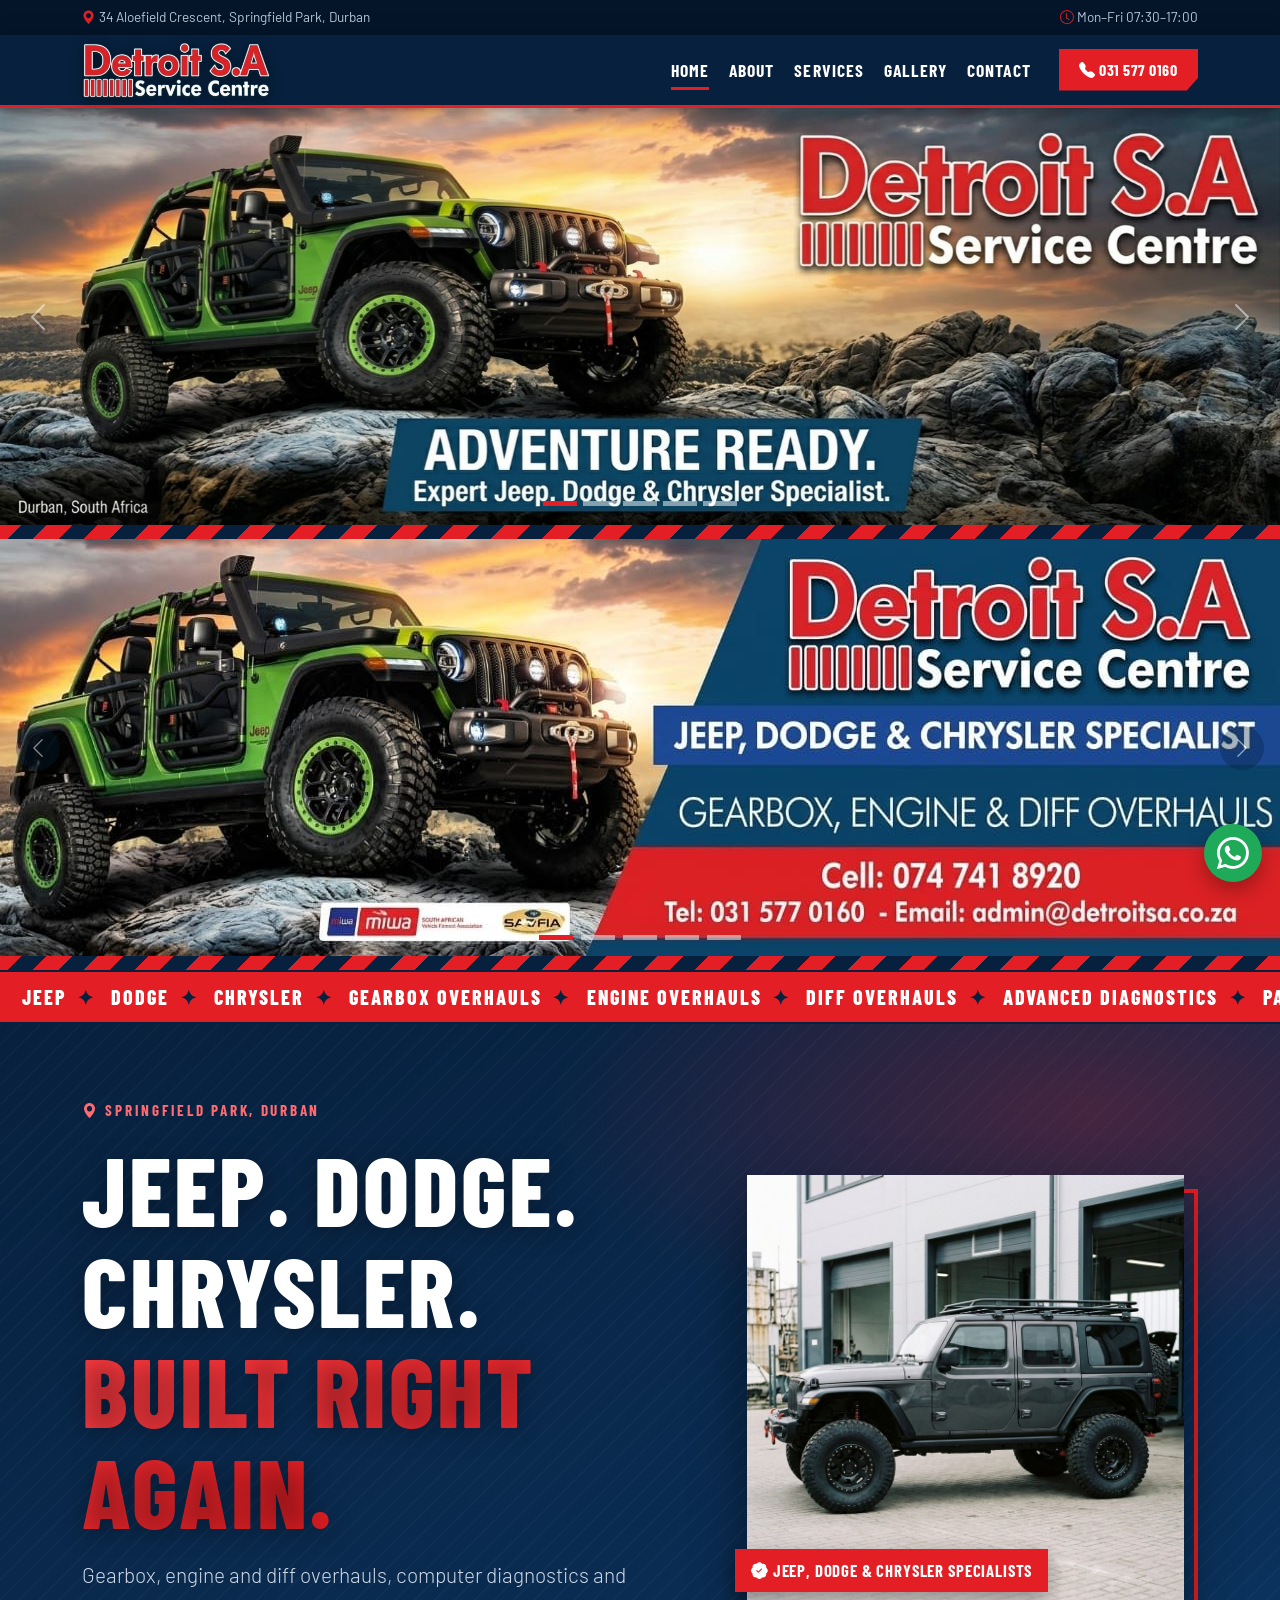
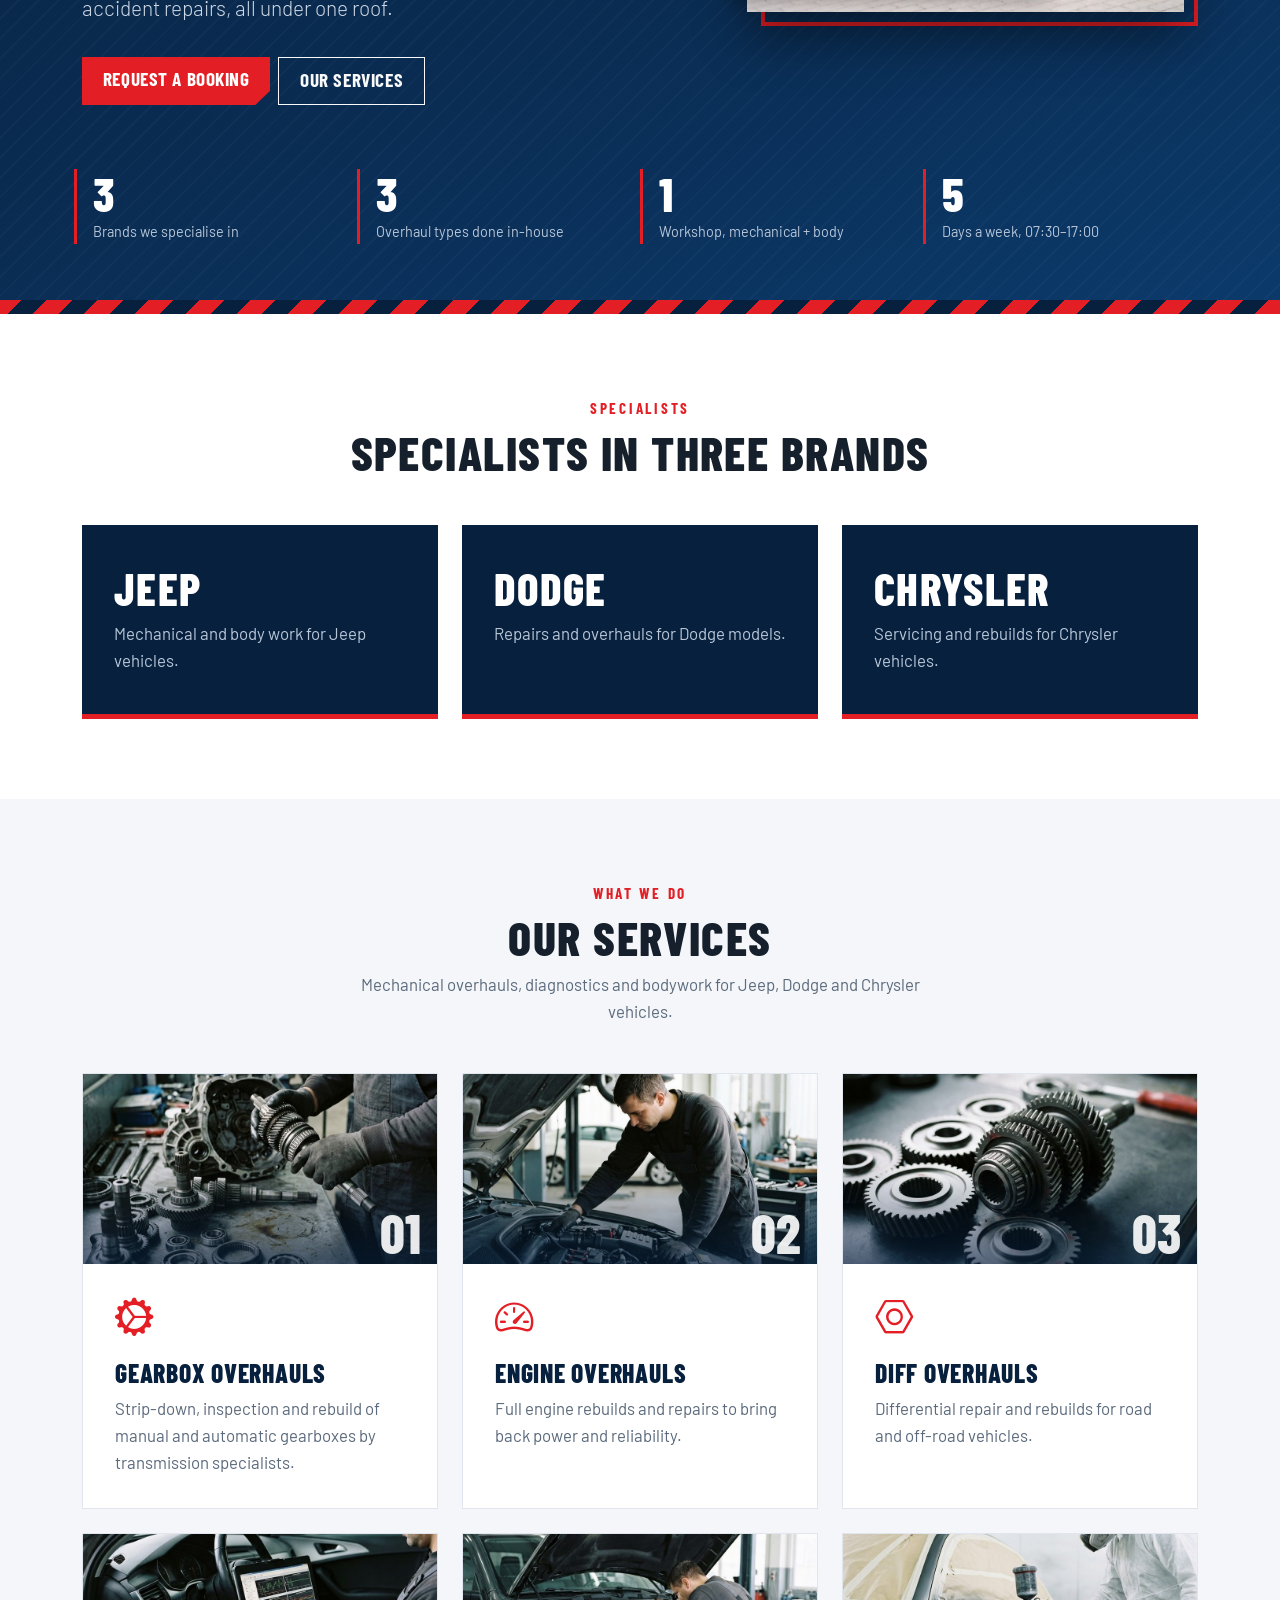
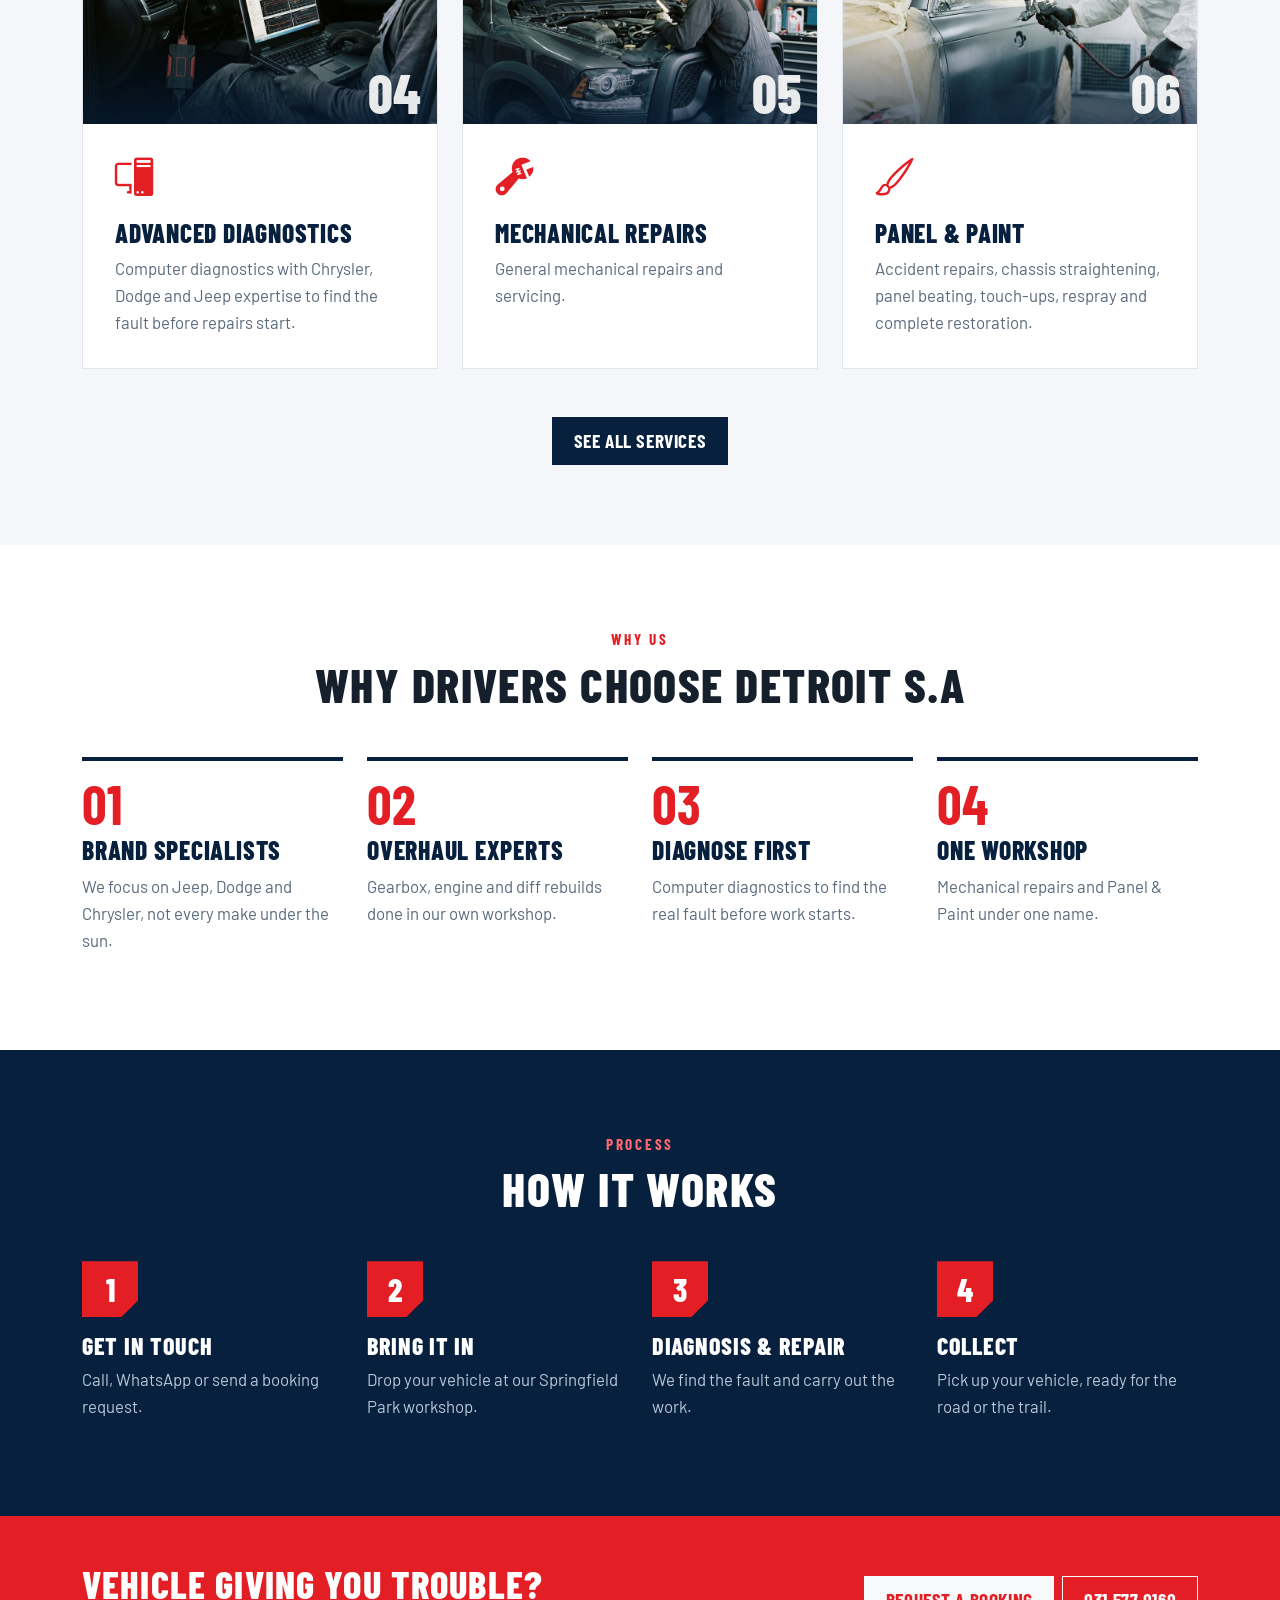
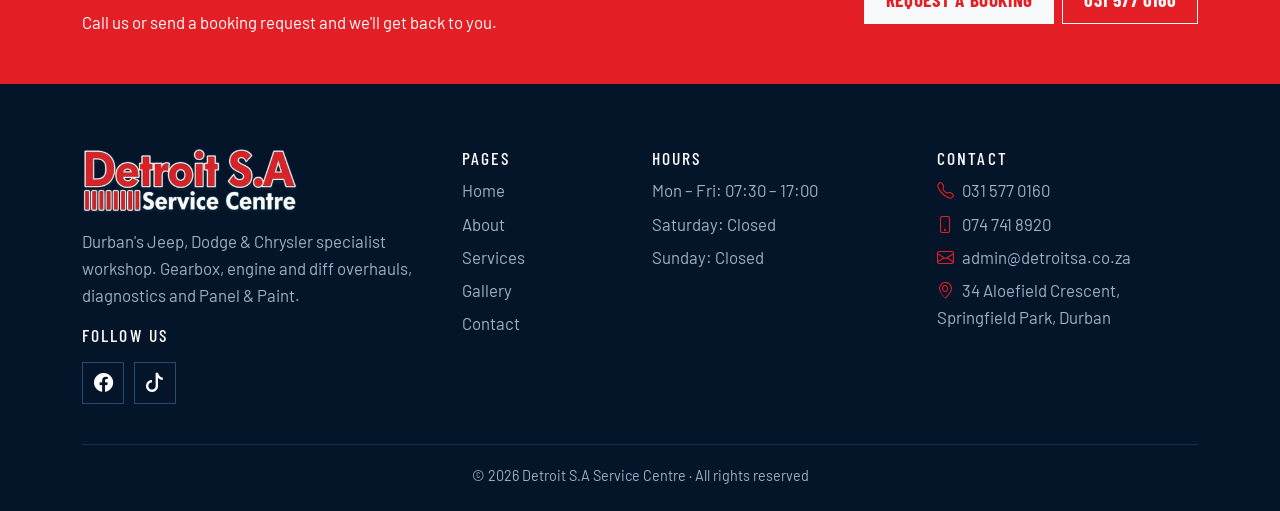
<file: detroit-sa/index.html>
<!DOCTYPE html>
<html lang="en">
<head>
<meta charset="UTF-8">
<meta name="viewport" content="width=device-width, initial-scale=1">
<title>Jeep, Dodge & Chrysler Specialist | Detroit S.A Service Centre, Durban</title>
<meta name="description" content="Detroit S.A Service Centre in Springfield Park, Durban: Jeep, Dodge and Chrysler gearbox, engine and diff overhauls, diagnostics and Panel & Paint.">
<link rel="preconnect" href="https://fonts.googleapis.com">
<link rel="preconnect" href="https://fonts.gstatic.com" crossorigin>
<link href="https://fonts.googleapis.com/css2?family=Barlow+Condensed:wght@600;700;800&family=Barlow:wght@400;500;600&display=swap" rel="stylesheet">
<link href="https://cdn.jsdelivr.net/npm/bootstrap@5.3.3/dist/css/bootstrap.min.css" rel="stylesheet">
<link href="https://cdn.jsdelivr.net/npm/bootstrap-icons@1.11.3/font/bootstrap-icons.min.css" rel="stylesheet">
<link href="https://unpkg.com/aos@2.3.4/dist/aos.css" rel="stylesheet">
<link rel="icon" type="image/png" href="images/favicon.png">
<link href="css/style.css" rel="stylesheet">
</head>
<body>
<div class="topbar d-none d-md-block"><div class="container d-flex justify-content-between">
<span><i class="bi bi-geo-alt-fill"></i> 34 Aloefield Crescent, Springfield Park, Durban</span>
<span><i class="bi bi-clock"></i> Mon–Fri 07:30–17:00</span></div></div>
<nav class="navbar navbar-expand-lg sticky-top main-nav">
<div class="container">
<a class="navbar-brand" href="index.html" aria-label="Detroit S.A Service Centre home"><img class="brand-logo" src="images/logo.png" alt="Detroit S.A Service Centre" width="210" height="62"></a>
<button class="navbar-toggler" type="button" data-bs-toggle="collapse" data-bs-target="#menu" aria-label="Toggle menu"><i class="bi bi-list"></i></button>
<div class="collapse navbar-collapse" id="menu">
<ul class="navbar-nav ms-auto align-items-lg-center gap-lg-1"><li class="nav-item"><a class="nav-link active" href="index.html">Home</a></li><li class="nav-item"><a class="nav-link" href="about.html">About</a></li><li class="nav-item"><a class="nav-link" href="services.html">Services</a></li><li class="nav-item"><a class="nav-link" href="gallery.html">Gallery</a></li><li class="nav-item"><a class="nav-link" href="contact.html">Contact</a></li>
<li class="nav-item ms-lg-3"><a class="btn btn-brand" href="tel:+27315770160"><i class="bi bi-telephone-fill"></i> 031 577 0160</a></li></ul>
</div></div></nav>


<section class="hero-slider" aria-label="Featured services">
<div id="heroCarousel" class="carousel slide carousel-fade" data-bs-ride="carousel" data-bs-interval="5000" data-bs-pause="hover">
<div class="carousel-indicators"><button type="button" data-bs-target="#heroCarousel" data-bs-slide-to="0" class="active" aria-current="true" aria-label="Slide 1"></button><button type="button" data-bs-target="#heroCarousel" data-bs-slide-to="1" aria-label="Slide 2"></button><button type="button" data-bs-target="#heroCarousel" data-bs-slide-to="2" aria-label="Slide 3"></button><button type="button" data-bs-target="#heroCarousel" data-bs-slide-to="3" aria-label="Slide 4"></button><button type="button" data-bs-target="#heroCarousel" data-bs-slide-to="4" aria-label="Slide 5"></button></div>
<div class="carousel-inner"><div class="carousel-item active"><img src="images/hero-adventure.jpg" alt="Adventure ready: modified Jeep Wrangler on rocky terrain, Detroit S.A Service Centre, Durban" width="1816" height="592"></div><div class="carousel-item"><img src="images/hero-overhauls.jpg" alt="Engine and diff overhauls: technician with a gearbox and diagnostic tablet" width="1816" height="592" loading="lazy"></div><div class="carousel-item"><img src="images/hero-diagnostics.jpg" alt="Advanced diagnostics for Chrysler, Dodge and Jeep" width="1816" height="592" loading="lazy"></div><div class="carousel-item"><img src="images/hero-gears.jpg" alt="Precision and power: comprehensive transmission and diff repair" width="1816" height="592" loading="lazy"></div><div class="carousel-item"><img src="images/hero-jeep-contact.jpg" alt="Detroit S.A Service Centre, Jeep, Dodge and Chrysler specialist, contact details" width="1816" height="592" loading="lazy"></div></div>
<button class="carousel-control-prev" type="button" data-bs-target="#heroCarousel" data-bs-slide="prev"><span class="carousel-control-prev-icon" aria-hidden="true"></span><span class="visually-hidden">Previous</span></button>
<button class="carousel-control-next" type="button" data-bs-target="#heroCarousel" data-bs-slide="next"><span class="carousel-control-next-icon" aria-hidden="true"></span><span class="visually-hidden">Next</span></button>
</div><div class="hazard"></div></section>

<section class="hero-carousel">
<div id="heroSlider" class="carousel slide carousel-fade" data-bs-ride="carousel" data-bs-interval="5000">
<div class="carousel-indicators"><button type="button" data-bs-target="#heroSlider" data-bs-slide-to="0" class="active" aria-current="true" aria-label="Slide 1"></button><button type="button" data-bs-target="#heroSlider" data-bs-slide-to="1" aria-label="Slide 2"></button><button type="button" data-bs-target="#heroSlider" data-bs-slide-to="2" aria-label="Slide 3"></button><button type="button" data-bs-target="#heroSlider" data-bs-slide-to="3" aria-label="Slide 4"></button><button type="button" data-bs-target="#heroSlider" data-bs-slide-to="4" aria-label="Slide 5"></button></div>
<div class="carousel-inner"><div class="carousel-item active"><img src="images/hero-jeep-banner.jpg" alt="Detroit S.A Service Centre, Jeep, Dodge and Chrysler specialist" fetchpriority="high"></div><div class="carousel-item"><img src="images/hero-gears.jpg" alt="Precision and power: comprehensive transmission and diff repair" loading="lazy"></div><div class="carousel-item"><img src="images/hero-diagnostics.jpg" alt="Advanced diagnostics for Chrysler, Dodge and Jeep" loading="lazy"></div><div class="carousel-item"><img src="images/hero-overhauls.jpg" alt="Engine and diff overhauls by your gearbox specialists" loading="lazy"></div><div class="carousel-item"><img src="images/hero-adventure.jpg" alt="Adventure ready: expert Jeep, Dodge and Chrysler specialist in Durban" loading="lazy"></div></div>
<button class="carousel-control-prev" type="button" data-bs-target="#heroSlider" data-bs-slide="prev"><span class="carousel-control-prev-icon" aria-hidden="true"></span><span class="visually-hidden">Previous</span></button>
<button class="carousel-control-next" type="button" data-bs-target="#heroSlider" data-bs-slide="next"><span class="carousel-control-next-icon" aria-hidden="true"></span><span class="visually-hidden">Next</span></button>
</div><div class="hazard"></div></section>

<div class="ticker" aria-hidden="true"><div class="ticker-track"><span>Jeep</span><span>Dodge</span><span>Chrysler</span><span>Gearbox overhauls</span><span>Engine overhauls</span><span>Diff overhauls</span><span>Advanced diagnostics</span><span>Panel &amp; Paint</span><span>Jeep</span><span>Dodge</span><span>Chrysler</span><span>Gearbox overhauls</span><span>Engine overhauls</span><span>Diff overhauls</span><span>Advanced diagnostics</span><span>Panel &amp; Paint</span></div></div>
<section class="hero hero-intro">
<div class="container position-relative">
<div class="row align-items-center">
<div class="col-lg-7" data-aos="fade-right">
<span class="eyebrow"><i class="bi bi-geo-alt-fill"></i> Springfield Park, Durban</span>
<h1>Jeep. Dodge. Chrysler.<br><span>Built right again.</span></h1>
<p class="lead">Gearbox, engine and diff overhauls, computer diagnostics and accident repairs, all under one roof.</p>
<div class="d-flex flex-wrap gap-2">
<a href="contact.html" class="btn btn-brand btn-lg">Request a booking</a>
<a href="services.html" class="btn btn-outline-light btn-lg">Our services</a></div>
</div>
<div class="col-lg-5 mt-5 mt-lg-0" data-aos="fade-left" data-aos-delay="150"><div class="hero-photo"><img src="images/jeep-wrangler.jpg" alt="Lifted Jeep Wrangler outside the workshop" loading="lazy"><div class="hero-tag"><i class="bi bi-patch-check-fill"></i> Jeep, Dodge &amp; Chrysler specialists</div></div></div>
</div>
<div class="row g-3 hero-stats mt-5" data-aos="fade-up" data-aos-delay="200">
<div class="col-6 col-md-3"><b>3</b><span>Brands we specialise in</span></div>
<div class="col-6 col-md-3"><b>3</b><span>Overhaul types done in-house</span></div>
<div class="col-6 col-md-3"><b>1</b><span>Workshop, mechanical + body</span></div>
<div class="col-6 col-md-3"><b>5</b><span>Days a week, 07:30–17:00</span></div>
</div></div>
<div class="hazard"></div>
</section>

<section class="section">
<div class="container">
<div class="section-head" data-aos="fade-up"><span class="eyebrow dark">Specialists</span><h2>Specialists in three brands</h2></div>
<div class="row g-4">
<div class="col-md-4" data-aos="zoom-in"><div class="brand-card"><h3>Jeep</h3><p>Mechanical and body work for Jeep vehicles.</p></div></div>
<div class="col-md-4" data-aos="zoom-in" data-aos-delay="100"><div class="brand-card"><h3>Dodge</h3><p>Repairs and overhauls for Dodge models.</p></div></div>
<div class="col-md-4" data-aos="zoom-in" data-aos-delay="200"><div class="brand-card"><h3>Chrysler</h3><p>Servicing and rebuilds for Chrysler vehicles.</p></div></div>
</div></div></section>

<section class="section section-alt">
<div class="container">
<div class="section-head" data-aos="fade-up"><span class="eyebrow dark">What we do</span><h2>Our services</h2>
<p>Mechanical overhauls, diagnostics and bodywork for Jeep, Dodge and Chrysler vehicles.</p></div>
<div class="row g-4"><div class="col-md-6 col-lg-4" data-aos="fade-up" data-aos-delay="0"><div class="svc-card h-100"><div class="svc-img"><img src="images/gearbox-rebuild.jpg" alt="Gearbox parts laid out during a rebuild" loading="lazy"><span class="svc-no">01</span></div><i class="bi bi-gear-wide-connected"></i><h3>Gearbox overhauls</h3><p>Strip-down, inspection and rebuild of manual and automatic gearboxes by transmission specialists.</p></div></div><div class="col-md-6 col-lg-4" data-aos="fade-up" data-aos-delay="100"><div class="svc-card h-100"><div class="svc-img"><img src="images/engine-bay.jpg" alt="Mechanic inspecting an engine bay" loading="lazy"><span class="svc-no">02</span></div><i class="bi bi-speedometer2"></i><h3>Engine overhauls</h3><p>Full engine rebuilds and repairs to bring back power and reliability.</p></div></div><div class="col-md-6 col-lg-4" data-aos="fade-up" data-aos-delay="200"><div class="svc-card h-100"><div class="svc-img"><img src="images/gearbox-gears.jpg" alt="Precision gears on the workbench" loading="lazy"><span class="svc-no">03</span></div><i class="bi bi-nut"></i><h3>Diff overhauls</h3><p>Differential repair and rebuilds for road and off-road vehicles.</p></div></div><div class="col-md-6 col-lg-4" data-aos="fade-up" data-aos-delay="0"><div class="svc-card h-100"><div class="svc-img"><img src="images/diagnostics-laptop.jpg" alt="Technician running computer diagnostics" loading="lazy"><span class="svc-no">04</span></div><i class="bi bi-pc-display"></i><h3>Advanced diagnostics</h3><p>Computer diagnostics with Chrysler, Dodge and Jeep expertise to find the fault before repairs start.</p></div></div><div class="col-md-6 col-lg-4" data-aos="fade-up" data-aos-delay="100"><div class="svc-card h-100"><div class="svc-img"><img src="images/dodge-ram-check.jpg" alt="Mechanic checking a truck engine" loading="lazy"><span class="svc-no">05</span></div><i class="bi bi-wrench-adjustable"></i><h3>Mechanical repairs</h3><p>General mechanical repairs and servicing.</p></div></div><div class="col-md-6 col-lg-4" data-aos="fade-up" data-aos-delay="200"><div class="svc-card h-100"><div class="svc-img"><img src="images/paint-booth.jpg" alt="Spray painting a vehicle panel" loading="lazy"><span class="svc-no">06</span></div><i class="bi bi-brush"></i><h3>Panel &amp; Paint</h3><p>Accident repairs, chassis straightening, panel beating, touch-ups, respray and complete restoration.</p></div></div></div>
<div class="text-center mt-5" data-aos="fade-up"><a href="services.html" class="btn btn-navy btn-lg">See all services</a></div>
</div></section>

<section class="section">
<div class="container">
<div class="section-head" data-aos="fade-up"><span class="eyebrow dark">Why us</span><h2>Why drivers choose Detroit S.A</h2></div>
<div class="row g-4">
<div class="col-md-6 col-lg-3" data-aos="fade-up"><div class="why"><b>01</b><h3>Brand specialists</h3><p>We focus on Jeep, Dodge and Chrysler, not every make under the sun.</p></div></div>
<div class="col-md-6 col-lg-3" data-aos="fade-up" data-aos-delay="100"><div class="why"><b>02</b><h3>Overhaul experts</h3><p>Gearbox, engine and diff rebuilds done in our own workshop.</p></div></div>
<div class="col-md-6 col-lg-3" data-aos="fade-up" data-aos-delay="200"><div class="why"><b>03</b><h3>Diagnose first</h3><p>Computer diagnostics to find the real fault before work starts.</p></div></div>
<div class="col-md-6 col-lg-3" data-aos="fade-up" data-aos-delay="300"><div class="why"><b>04</b><h3>One workshop</h3><p>Mechanical repairs and Panel &amp; Paint under one name.</p></div></div>
</div></div></section>

<section class="section section-navy">
<div class="container">
<div class="section-head light" data-aos="fade-up"><span class="eyebrow">Process</span><h2>How it works</h2></div>
<div class="row g-4 steps">
<div class="col-md-6 col-lg-3" data-aos="fade-up"><div class="step"><i>1</i><h3>Get in touch</h3><p>Call, WhatsApp or send a booking request.</p></div></div>
<div class="col-md-6 col-lg-3" data-aos="fade-up" data-aos-delay="100"><div class="step"><i>2</i><h3>Bring it in</h3><p>Drop your vehicle at our Springfield Park workshop.</p></div></div>
<div class="col-md-6 col-lg-3" data-aos="fade-up" data-aos-delay="200"><div class="step"><i>3</i><h3>Diagnosis &amp; repair</h3><p>We find the fault and carry out the work.</p></div></div>
<div class="col-md-6 col-lg-3" data-aos="fade-up" data-aos-delay="300"><div class="step"><i>4</i><h3>Collect</h3><p>Pick up your vehicle, ready for the road or the trail.</p></div></div>
</div></div></section>
<section class="cta-band"><div class="container d-flex flex-column flex-md-row align-items-md-center justify-content-between gap-3" data-aos="fade-up">
<div><h2>Vehicle giving you trouble?</h2><p class="mb-0">Call us or send a booking request and we'll get back to you.</p></div>
<div class="d-flex gap-2 flex-wrap"><a href="contact.html" class="btn btn-light btn-lg">Request a booking</a><a href="tel:+27315770160" class="btn btn-outline-light btn-lg">031 577 0160</a></div>
</div></section>

<footer class="site-footer">
<div class="container">
<div class="row g-4">
<div class="col-lg-4"><img class="foot-logo" src="images/logo.png" alt="Detroit S.A Service Centre" loading="lazy"><p>Durban's Jeep, Dodge &amp; Chrysler specialist workshop. Gearbox, engine and diff overhauls, diagnostics and Panel &amp; Paint.</p><h6 class="mt-3">Follow us</h6><div class="social mt-3"><a href="https://www.facebook.com/profile.php?id=100054430093176&mibextid=ZbWKwL" target="_blank" rel="noopener" aria-label="Detroit S.A on Facebook"><i class="bi bi-facebook"></i></a><a href="https://www.tiktok.com/@sadieselec.detroitsa?_r=1&_t=ZS-9AkDNGXz1RU" target="_blank" rel="noopener" aria-label="Detroit S.A on TikTok"><i class="bi bi-tiktok"></i></a></div></div>
<div class="col-6 col-lg-2"><h6>Pages</h6><ul class="list-unstyled"><li><a href="index.html">Home</a></li><li><a href="about.html">About</a></li><li><a href="services.html">Services</a></li><li><a href="gallery.html">Gallery</a></li><li><a href="contact.html">Contact</a></li></ul></div>
<div class="col-6 col-lg-3"><h6>Hours</h6><ul class="list-unstyled"><li>Mon – Fri: 07:30 – 17:00</li><li>Saturday: Closed</li><li>Sunday: Closed</li></ul></div>
<div class="col-lg-3"><h6>Contact</h6><ul class="list-unstyled"><li><i class="bi bi-telephone"></i> <a href="tel:+27315770160">031 577 0160</a></li><li><i class="bi bi-phone"></i> 074 741 8920</li><li><i class="bi bi-envelope"></i> <a href="mailto:admin@detroitsa.co.za">admin@detroitsa.co.za</a></li><li><i class="bi bi-geo-alt"></i> 34 Aloefield Crescent, Springfield Park, Durban</li></ul></div>
</div>
<div class="foot-bottom">© <span id="year"></span> Detroit S.A Service Centre · All rights reserved</div>
</div></footer>
<div class="mobile-bar"><a href="tel:+27315770160"><i class="bi bi-telephone-fill"></i>Call</a><a href="https://wa.me/27747418920" target="_blank" rel="noopener"><i class="bi bi-whatsapp"></i>WhatsApp</a><a href="contact.html" class="book"><i class="bi bi-calendar-check"></i>Book</a></div>
<a class="wa-float" href="https://wa.me/27747418920" target="_blank" rel="noopener" aria-label="WhatsApp us"><i class="bi bi-whatsapp"></i></a>
<script src="https://cdn.jsdelivr.net/npm/bootstrap@5.3.3/dist/js/bootstrap.bundle.min.js"></script>
<script src="https://unpkg.com/aos@2.3.4/dist/aos.js"></script>
<script src="js/main.js"></script>
</body>
</html>
</file>
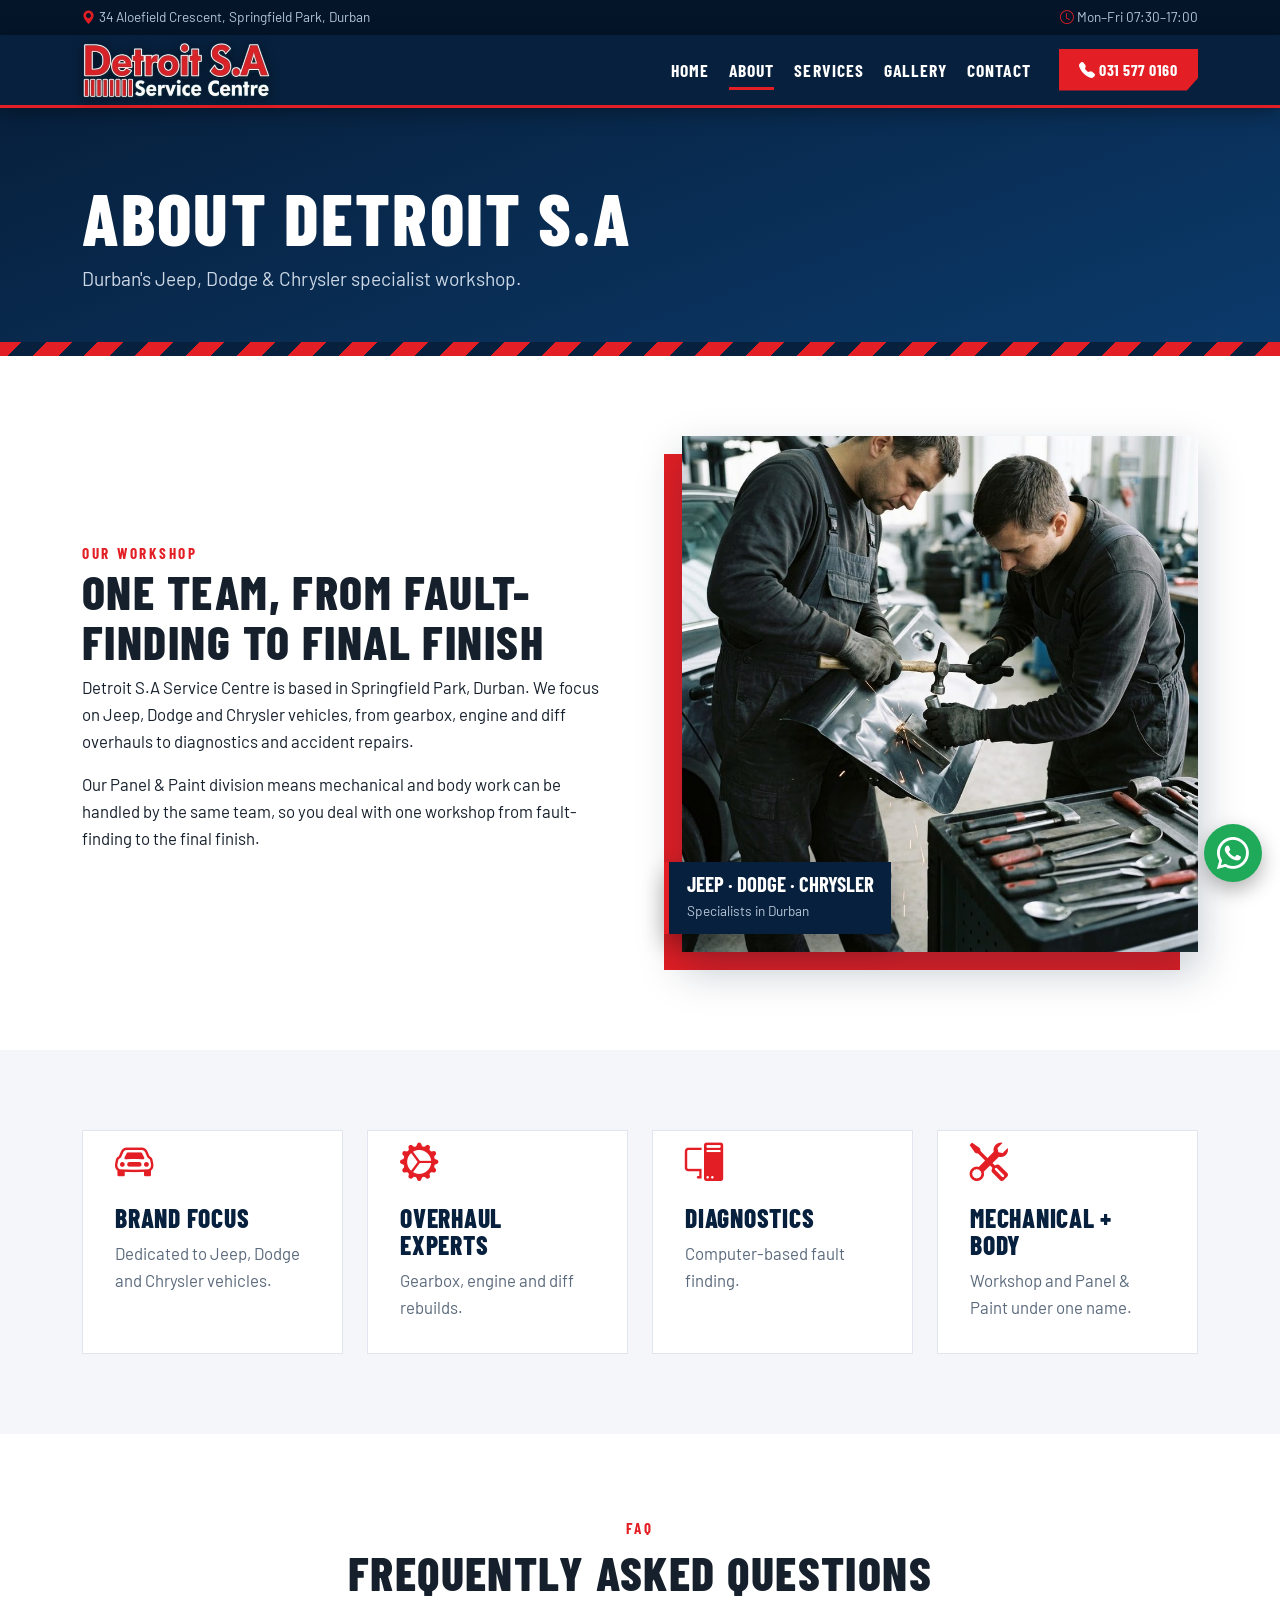
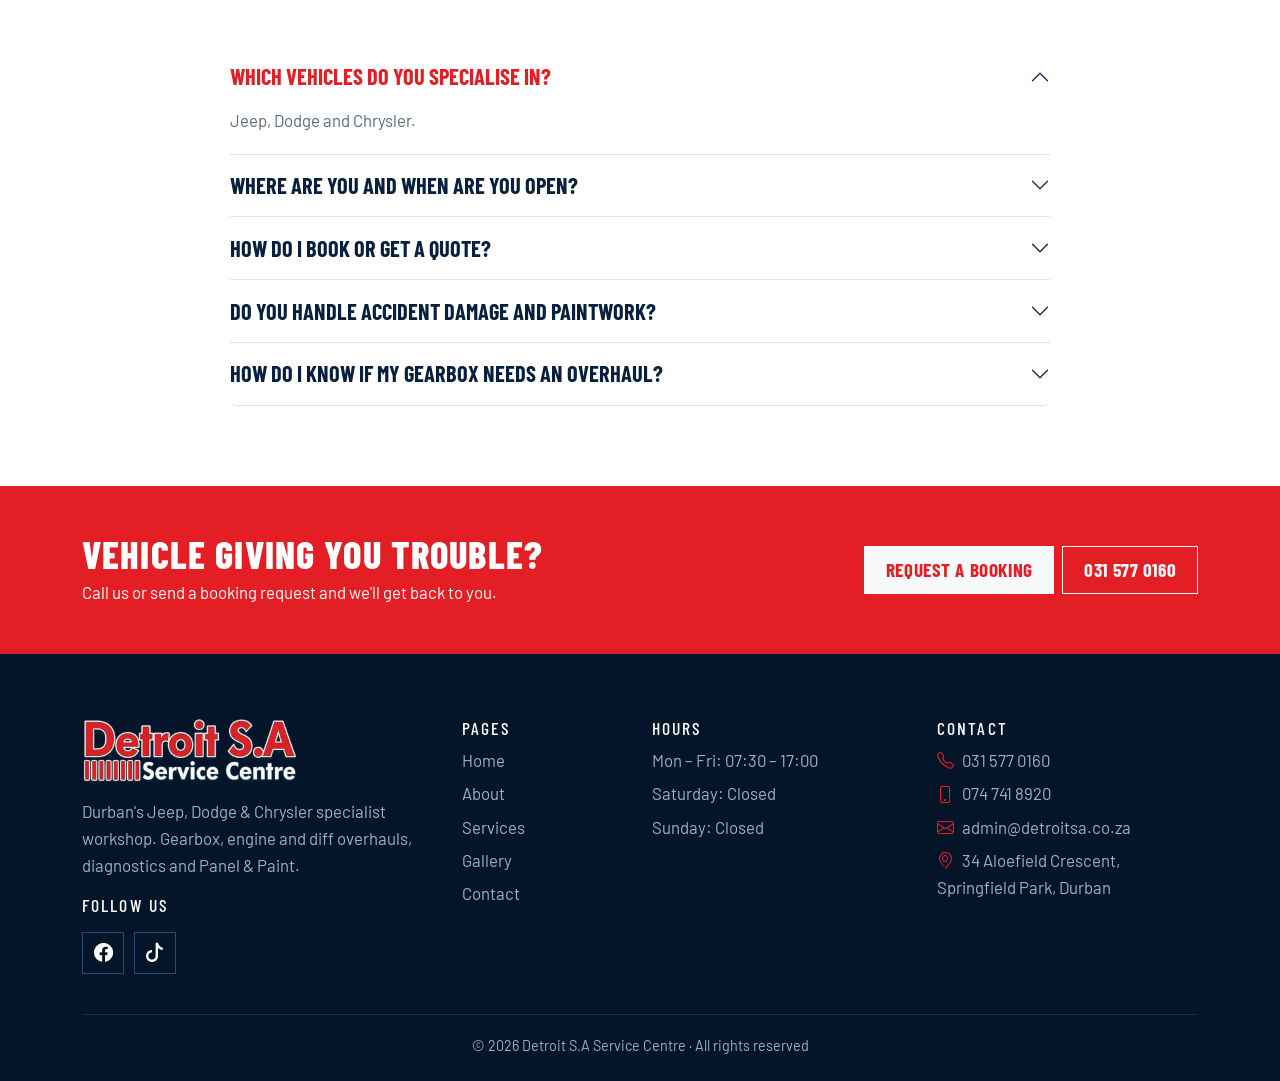
<file: detroit-sa/about.html>
<!DOCTYPE html>
<html lang="en">
<head>
<meta charset="UTF-8">
<meta name="viewport" content="width=device-width, initial-scale=1">
<title>About Us | Detroit S.A Service Centre, Durban</title>
<meta name="description" content="About Detroit S.A Service Centre, Durban's Jeep, Dodge and Chrysler specialist workshop in Springfield Park.">
<link rel="preconnect" href="https://fonts.googleapis.com">
<link rel="preconnect" href="https://fonts.gstatic.com" crossorigin>
<link href="https://fonts.googleapis.com/css2?family=Barlow+Condensed:wght@600;700;800&family=Barlow:wght@400;500;600&display=swap" rel="stylesheet">
<link href="https://cdn.jsdelivr.net/npm/bootstrap@5.3.3/dist/css/bootstrap.min.css" rel="stylesheet">
<link href="https://cdn.jsdelivr.net/npm/bootstrap-icons@1.11.3/font/bootstrap-icons.min.css" rel="stylesheet">
<link href="https://unpkg.com/aos@2.3.4/dist/aos.css" rel="stylesheet">
<link rel="icon" type="image/png" href="images/favicon.png">
<link href="css/style.css" rel="stylesheet">
</head>
<body>
<div class="topbar d-none d-md-block"><div class="container d-flex justify-content-between">
<span><i class="bi bi-geo-alt-fill"></i> 34 Aloefield Crescent, Springfield Park, Durban</span>
<span><i class="bi bi-clock"></i> Mon–Fri 07:30–17:00</span></div></div>
<nav class="navbar navbar-expand-lg sticky-top main-nav">
<div class="container">
<a class="navbar-brand" href="index.html" aria-label="Detroit S.A Service Centre home"><img class="brand-logo" src="images/logo.png" alt="Detroit S.A Service Centre" width="210" height="62"></a>
<button class="navbar-toggler" type="button" data-bs-toggle="collapse" data-bs-target="#menu" aria-label="Toggle menu"><i class="bi bi-list"></i></button>
<div class="collapse navbar-collapse" id="menu">
<ul class="navbar-nav ms-auto align-items-lg-center gap-lg-1"><li class="nav-item"><a class="nav-link" href="index.html">Home</a></li><li class="nav-item"><a class="nav-link active" href="about.html">About</a></li><li class="nav-item"><a class="nav-link" href="services.html">Services</a></li><li class="nav-item"><a class="nav-link" href="gallery.html">Gallery</a></li><li class="nav-item"><a class="nav-link" href="contact.html">Contact</a></li>
<li class="nav-item ms-lg-3"><a class="btn btn-brand" href="tel:+27315770160"><i class="bi bi-telephone-fill"></i> 031 577 0160</a></li></ul>
</div></div></nav>
<header class="page-hero"><div class="container" data-aos="fade-up">
<h1>About Detroit S.A</h1><p>Durban's Jeep, Dodge &amp; Chrysler specialist workshop.</p></div><div class="hazard"></div></header>

<section class="section"><div class="container">
<div class="row g-5 align-items-center">
<div class="col-lg-6" data-aos="fade-right">
<span class="eyebrow dark">Our workshop</span><h2>One team, from fault-finding to final finish</h2>
<p>Detroit S.A Service Centre is based in Springfield Park, Durban. We focus on Jeep, Dodge and Chrysler vehicles, from gearbox, engine and diff overhauls to diagnostics and accident repairs.</p>
<p>Our Panel &amp; Paint division means mechanical and body work can be handled by the same team, so you deal with one workshop from fault-finding to the final finish.</p></div>
<div class="col-lg-6" data-aos="fade-left"><div class="about-frame"><img class="about-img" src="images/panel-beating.jpg" alt="Two technicians panel beating a vehicle panel" loading="lazy"><div class="about-badge"><b>Jeep · Dodge · Chrysler</b><span>Specialists in Durban</span></div></div></div>
</div></div></section>

<section class="section section-alt"><div class="container">
<div class="row g-4">
<div class="col-md-6 col-lg-3" data-aos="fade-up"><div class="svc-card h-100"><i class="bi bi-car-front"></i><h3>Brand focus</h3><p>Dedicated to Jeep, Dodge and Chrysler vehicles.</p></div></div>
<div class="col-md-6 col-lg-3" data-aos="fade-up" data-aos-delay="100"><div class="svc-card h-100"><i class="bi bi-gear-wide-connected"></i><h3>Overhaul experts</h3><p>Gearbox, engine and diff rebuilds.</p></div></div>
<div class="col-md-6 col-lg-3" data-aos="fade-up" data-aos-delay="200"><div class="svc-card h-100"><i class="bi bi-pc-display"></i><h3>Diagnostics</h3><p>Computer-based fault finding.</p></div></div>
<div class="col-md-6 col-lg-3" data-aos="fade-up" data-aos-delay="300"><div class="svc-card h-100"><i class="bi bi-tools"></i><h3>Mechanical + body</h3><p>Workshop and Panel &amp; Paint under one name.</p></div></div>
</div></div></section>

<section class="section"><div class="container">
<div class="section-head" data-aos="fade-up"><span class="eyebrow dark">FAQ</span><h2>Frequently asked questions</h2></div>
<div class="accordion faq mx-auto" id="faq" data-aos="fade-up"><div class="accordion-item"><h3 class="accordion-header"><button class="accordion-button" type="button" data-bs-toggle="collapse" data-bs-target="#f0">Which vehicles do you specialise in?</button></h3><div id="f0" class="accordion-collapse collapse show" data-bs-parent="#faq"><div class="accordion-body">Jeep, Dodge and Chrysler.</div></div></div><div class="accordion-item"><h3 class="accordion-header"><button class="accordion-button collapsed" type="button" data-bs-toggle="collapse" data-bs-target="#f1">Where are you and when are you open?</button></h3><div id="f1" class="accordion-collapse collapse" data-bs-parent="#faq"><div class="accordion-body">34 Aloefield Crescent, Springfield Park, Durban. Monday to Friday 07:30 to 17:00; closed Saturday and Sunday.</div></div></div><div class="accordion-item"><h3 class="accordion-header"><button class="accordion-button collapsed" type="button" data-bs-toggle="collapse" data-bs-target="#f2">How do I book or get a quote?</button></h3><div id="f2" class="accordion-collapse collapse" data-bs-parent="#faq"><div class="accordion-body">Call 031 577 0160 or 074 741 8920, WhatsApp us, or use the booking form on the Contact page.</div></div></div><div class="accordion-item"><h3 class="accordion-header"><button class="accordion-button collapsed" type="button" data-bs-toggle="collapse" data-bs-target="#f3">Do you handle accident damage and paintwork?</button></h3><div id="f3" class="accordion-collapse collapse" data-bs-parent="#faq"><div class="accordion-body">Yes. Our Panel &amp; Paint side covers chassis straightening, panel beating, touch-ups, respray and restoration.</div></div></div><div class="accordion-item"><h3 class="accordion-header"><button class="accordion-button collapsed" type="button" data-bs-toggle="collapse" data-bs-target="#f4">How do I know if my gearbox needs an overhaul?</button></h3><div id="f4" class="accordion-collapse collapse" data-bs-parent="#faq"><div class="accordion-body">Slipping gears, harsh or delayed shifts, grinding noises and leaks are common signs. See the Services page, or call us and we'll advise.</div></div></div></div>
</div></section>
<section class="cta-band"><div class="container d-flex flex-column flex-md-row align-items-md-center justify-content-between gap-3" data-aos="fade-up">
<div><h2>Vehicle giving you trouble?</h2><p class="mb-0">Call us or send a booking request and we'll get back to you.</p></div>
<div class="d-flex gap-2 flex-wrap"><a href="contact.html" class="btn btn-light btn-lg">Request a booking</a><a href="tel:+27315770160" class="btn btn-outline-light btn-lg">031 577 0160</a></div>
</div></section>

<footer class="site-footer">
<div class="container">
<div class="row g-4">
<div class="col-lg-4"><img class="foot-logo" src="images/logo.png" alt="Detroit S.A Service Centre" loading="lazy"><p>Durban's Jeep, Dodge &amp; Chrysler specialist workshop. Gearbox, engine and diff overhauls, diagnostics and Panel &amp; Paint.</p><h6 class="mt-3">Follow us</h6><div class="social mt-3"><a href="https://www.facebook.com/profile.php?id=100054430093176&mibextid=ZbWKwL" target="_blank" rel="noopener" aria-label="Detroit S.A on Facebook"><i class="bi bi-facebook"></i></a><a href="https://www.tiktok.com/@sadieselec.detroitsa?_r=1&_t=ZS-9AkDNGXz1RU" target="_blank" rel="noopener" aria-label="Detroit S.A on TikTok"><i class="bi bi-tiktok"></i></a></div></div>
<div class="col-6 col-lg-2"><h6>Pages</h6><ul class="list-unstyled"><li><a href="index.html">Home</a></li><li><a href="about.html">About</a></li><li><a href="services.html">Services</a></li><li><a href="gallery.html">Gallery</a></li><li><a href="contact.html">Contact</a></li></ul></div>
<div class="col-6 col-lg-3"><h6>Hours</h6><ul class="list-unstyled"><li>Mon – Fri: 07:30 – 17:00</li><li>Saturday: Closed</li><li>Sunday: Closed</li></ul></div>
<div class="col-lg-3"><h6>Contact</h6><ul class="list-unstyled"><li><i class="bi bi-telephone"></i> <a href="tel:+27315770160">031 577 0160</a></li><li><i class="bi bi-phone"></i> 074 741 8920</li><li><i class="bi bi-envelope"></i> <a href="mailto:admin@detroitsa.co.za">admin@detroitsa.co.za</a></li><li><i class="bi bi-geo-alt"></i> 34 Aloefield Crescent, Springfield Park, Durban</li></ul></div>
</div>
<div class="foot-bottom">© <span id="year"></span> Detroit S.A Service Centre · All rights reserved</div>
</div></footer>
<div class="mobile-bar"><a href="tel:+27315770160"><i class="bi bi-telephone-fill"></i>Call</a><a href="https://wa.me/27747418920" target="_blank" rel="noopener"><i class="bi bi-whatsapp"></i>WhatsApp</a><a href="contact.html" class="book"><i class="bi bi-calendar-check"></i>Book</a></div>
<a class="wa-float" href="https://wa.me/27747418920" target="_blank" rel="noopener" aria-label="WhatsApp us"><i class="bi bi-whatsapp"></i></a>
<script src="https://cdn.jsdelivr.net/npm/bootstrap@5.3.3/dist/js/bootstrap.bundle.min.js"></script>
<script src="https://unpkg.com/aos@2.3.4/dist/aos.js"></script>
<script src="js/main.js"></script>
</body>
</html>
</file>
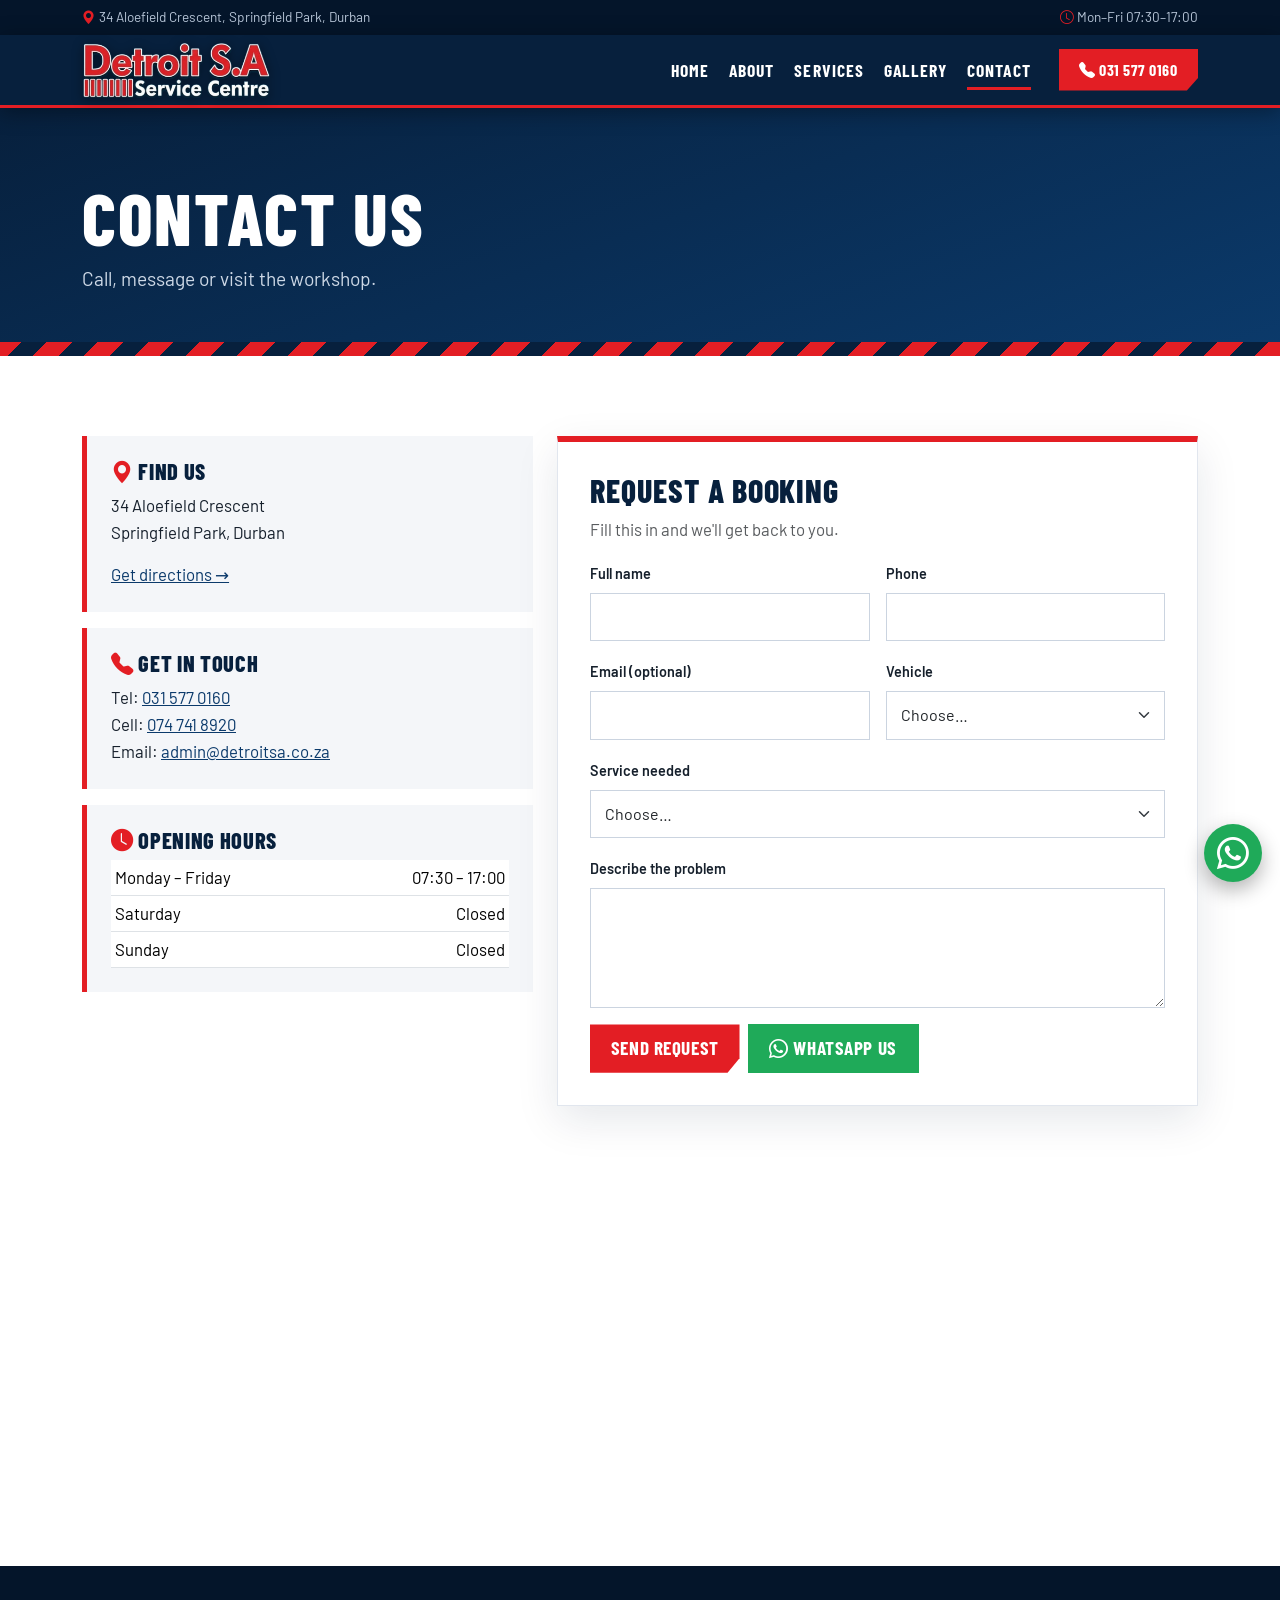
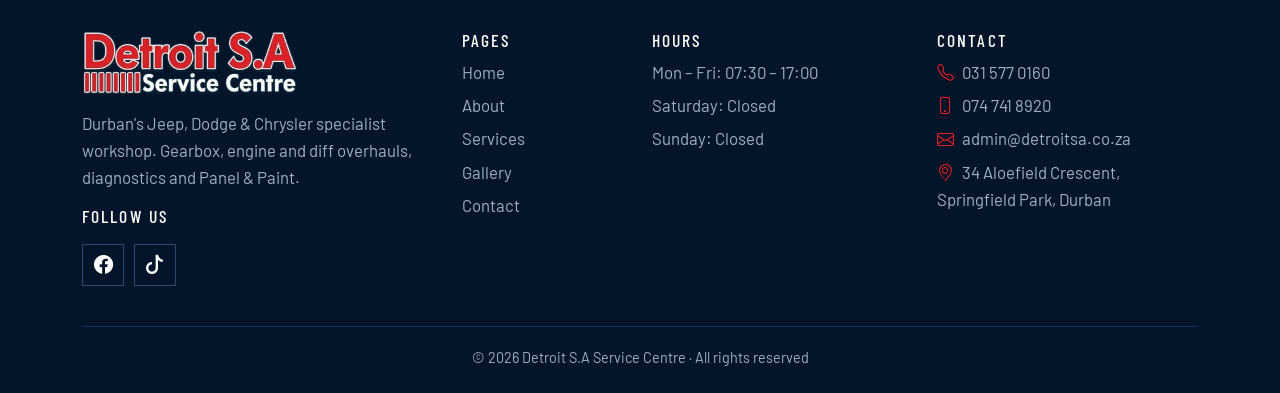
<file: detroit-sa/contact.html>
<!DOCTYPE html>
<html lang="en">
<head>
<meta charset="UTF-8">
<meta name="viewport" content="width=device-width, initial-scale=1">
<title>Contact & Booking | Detroit S.A Service Centre, Durban</title>
<meta name="description" content="Contact Detroit S.A Service Centre, 34 Aloefield Crescent, Springfield Park, Durban. Tel 031 577 0160.">
<link rel="preconnect" href="https://fonts.googleapis.com">
<link rel="preconnect" href="https://fonts.gstatic.com" crossorigin>
<link href="https://fonts.googleapis.com/css2?family=Barlow+Condensed:wght@600;700;800&family=Barlow:wght@400;500;600&display=swap" rel="stylesheet">
<link href="https://cdn.jsdelivr.net/npm/bootstrap@5.3.3/dist/css/bootstrap.min.css" rel="stylesheet">
<link href="https://cdn.jsdelivr.net/npm/bootstrap-icons@1.11.3/font/bootstrap-icons.min.css" rel="stylesheet">
<link href="https://unpkg.com/aos@2.3.4/dist/aos.css" rel="stylesheet">
<link rel="icon" type="image/png" href="images/favicon.png">
<link href="css/style.css" rel="stylesheet">
</head>
<body>
<div class="topbar d-none d-md-block"><div class="container d-flex justify-content-between">
<span><i class="bi bi-geo-alt-fill"></i> 34 Aloefield Crescent, Springfield Park, Durban</span>
<span><i class="bi bi-clock"></i> Mon–Fri 07:30–17:00</span></div></div>
<nav class="navbar navbar-expand-lg sticky-top main-nav">
<div class="container">
<a class="navbar-brand" href="index.html" aria-label="Detroit S.A Service Centre home"><img class="brand-logo" src="images/logo.png" alt="Detroit S.A Service Centre" width="210" height="62"></a>
<button class="navbar-toggler" type="button" data-bs-toggle="collapse" data-bs-target="#menu" aria-label="Toggle menu"><i class="bi bi-list"></i></button>
<div class="collapse navbar-collapse" id="menu">
<ul class="navbar-nav ms-auto align-items-lg-center gap-lg-1"><li class="nav-item"><a class="nav-link" href="index.html">Home</a></li><li class="nav-item"><a class="nav-link" href="about.html">About</a></li><li class="nav-item"><a class="nav-link" href="services.html">Services</a></li><li class="nav-item"><a class="nav-link" href="gallery.html">Gallery</a></li><li class="nav-item"><a class="nav-link active" href="contact.html">Contact</a></li>
<li class="nav-item ms-lg-3"><a class="btn btn-brand" href="tel:+27315770160"><i class="bi bi-telephone-fill"></i> 031 577 0160</a></li></ul>
</div></div></nav>
<header class="page-hero"><div class="container" data-aos="fade-up">
<h1>Contact us</h1><p>Call, message or visit the workshop.</p></div><div class="hazard"></div></header>

<section class="section"><div class="container">
<div class="row g-4">
<div class="col-lg-5" data-aos="fade-right">
<div class="info-card"><h3><i class="bi bi-geo-alt-fill"></i> Find us</h3><p>34 Aloefield Crescent<br>Springfield Park, Durban</p>
<a href="https://www.google.com/maps/search/?api=1&amp;query=34+Aloefield+Crescent+Springfield+Park+Durban" target="_blank" rel="noopener">Get directions →</a></div>
<div class="info-card"><h3><i class="bi bi-telephone-fill"></i> Get in touch</h3>
<ul class="list-unstyled mb-0"><li>Tel: <a href="tel:+27315770160">031 577 0160</a></li><li>Cell: <a href="tel:+27747418920">074 741 8920</a></li><li>Email: <a href="mailto:admin@detroitsa.co.za">admin@detroitsa.co.za</a></li></ul></div>
<div class="info-card"><h3><i class="bi bi-clock-fill"></i> Opening hours</h3>
<table class="table table-sm mb-0"><tr><td>Monday – Friday</td><td class="text-end">07:30 – 17:00</td></tr><tr><td>Saturday</td><td class="text-end">Closed</td></tr><tr><td>Sunday</td><td class="text-end">Closed</td></tr></table></div>
</div>
<div class="col-lg-7" data-aos="fade-left">
<div class="form-card">
<h3>Request a booking</h3>
<p class="text-muted">Fill this in and we'll get back to you.</p>
<div id="formAlert" class="alert d-none" role="alert"></div>
<form id="bookingForm" action="php/send-mail.php" method="POST" novalidate>
<input type="text" name="website" class="d-none" tabindex="-1" autocomplete="off">
<div class="row g-3">
<div class="col-md-6"><label class="form-label" for="name">Full name</label><input class="form-control" id="name" name="name" required></div>
<div class="col-md-6"><label class="form-label" for="phone">Phone</label><input class="form-control" id="phone" name="phone" type="tel" required></div>
<div class="col-md-6"><label class="form-label" for="email">Email (optional)</label><input class="form-control" id="email" name="email" type="email"></div>
<div class="col-md-6"><label class="form-label" for="brand">Vehicle</label><select class="form-select" id="brand" name="brand" required><option value="">Choose…</option><option>Jeep</option><option>Dodge</option><option>Chrysler</option><option>Other</option></select></div>
<div class="col-12"><label class="form-label" for="service">Service needed</label><select class="form-select" id="service" name="service" required><option value="">Choose…</option><option>Gearbox overhaul</option><option>Engine overhaul</option><option>Diff overhaul</option><option>Advanced diagnostics</option><option>Mechanical repairs</option><option>Panel &amp; Paint</option><option>Not sure</option></select></div>
<div class="col-12"><label class="form-label" for="message">Describe the problem</label><textarea class="form-control" id="message" name="message" rows="4" required></textarea></div>
<div class="col-12 d-flex flex-wrap gap-2"><button class="btn btn-brand btn-lg" type="submit">Send request</button>
<a class="btn btn-whatsapp btn-lg" href="https://wa.me/27747418920" target="_blank" rel="noopener"><i class="bi bi-whatsapp"></i> WhatsApp us</a></div>
</div></form></div></div>
</div></div></section>
<section class="map-wrap"><iframe title="Map" loading="lazy" referrerpolicy="no-referrer-when-downgrade" src="https://maps.google.com/maps?q=34+Aloefield+Crescent+Springfield+Park+Durban&amp;output=embed"></iframe></section>

<footer class="site-footer">
<div class="container">
<div class="row g-4">
<div class="col-lg-4"><img class="foot-logo" src="images/logo.png" alt="Detroit S.A Service Centre" loading="lazy"><p>Durban's Jeep, Dodge &amp; Chrysler specialist workshop. Gearbox, engine and diff overhauls, diagnostics and Panel &amp; Paint.</p><h6 class="mt-3">Follow us</h6><div class="social mt-3"><a href="https://www.facebook.com/profile.php?id=100054430093176&mibextid=ZbWKwL" target="_blank" rel="noopener" aria-label="Detroit S.A on Facebook"><i class="bi bi-facebook"></i></a><a href="https://www.tiktok.com/@sadieselec.detroitsa?_r=1&_t=ZS-9AkDNGXz1RU" target="_blank" rel="noopener" aria-label="Detroit S.A on TikTok"><i class="bi bi-tiktok"></i></a></div></div>
<div class="col-6 col-lg-2"><h6>Pages</h6><ul class="list-unstyled"><li><a href="index.html">Home</a></li><li><a href="about.html">About</a></li><li><a href="services.html">Services</a></li><li><a href="gallery.html">Gallery</a></li><li><a href="contact.html">Contact</a></li></ul></div>
<div class="col-6 col-lg-3"><h6>Hours</h6><ul class="list-unstyled"><li>Mon – Fri: 07:30 – 17:00</li><li>Saturday: Closed</li><li>Sunday: Closed</li></ul></div>
<div class="col-lg-3"><h6>Contact</h6><ul class="list-unstyled"><li><i class="bi bi-telephone"></i> <a href="tel:+27315770160">031 577 0160</a></li><li><i class="bi bi-phone"></i> 074 741 8920</li><li><i class="bi bi-envelope"></i> <a href="mailto:admin@detroitsa.co.za">admin@detroitsa.co.za</a></li><li><i class="bi bi-geo-alt"></i> 34 Aloefield Crescent, Springfield Park, Durban</li></ul></div>
</div>
<div class="foot-bottom">© <span id="year"></span> Detroit S.A Service Centre · All rights reserved</div>
</div></footer>
<div class="mobile-bar"><a href="tel:+27315770160"><i class="bi bi-telephone-fill"></i>Call</a><a href="https://wa.me/27747418920" target="_blank" rel="noopener"><i class="bi bi-whatsapp"></i>WhatsApp</a><a href="contact.html" class="book"><i class="bi bi-calendar-check"></i>Book</a></div>
<a class="wa-float" href="https://wa.me/27747418920" target="_blank" rel="noopener" aria-label="WhatsApp us"><i class="bi bi-whatsapp"></i></a>
<script src="https://cdn.jsdelivr.net/npm/bootstrap@5.3.3/dist/js/bootstrap.bundle.min.js"></script>
<script src="https://unpkg.com/aos@2.3.4/dist/aos.js"></script>
<script src="js/main.js"></script>
</body>
</html>
</file>
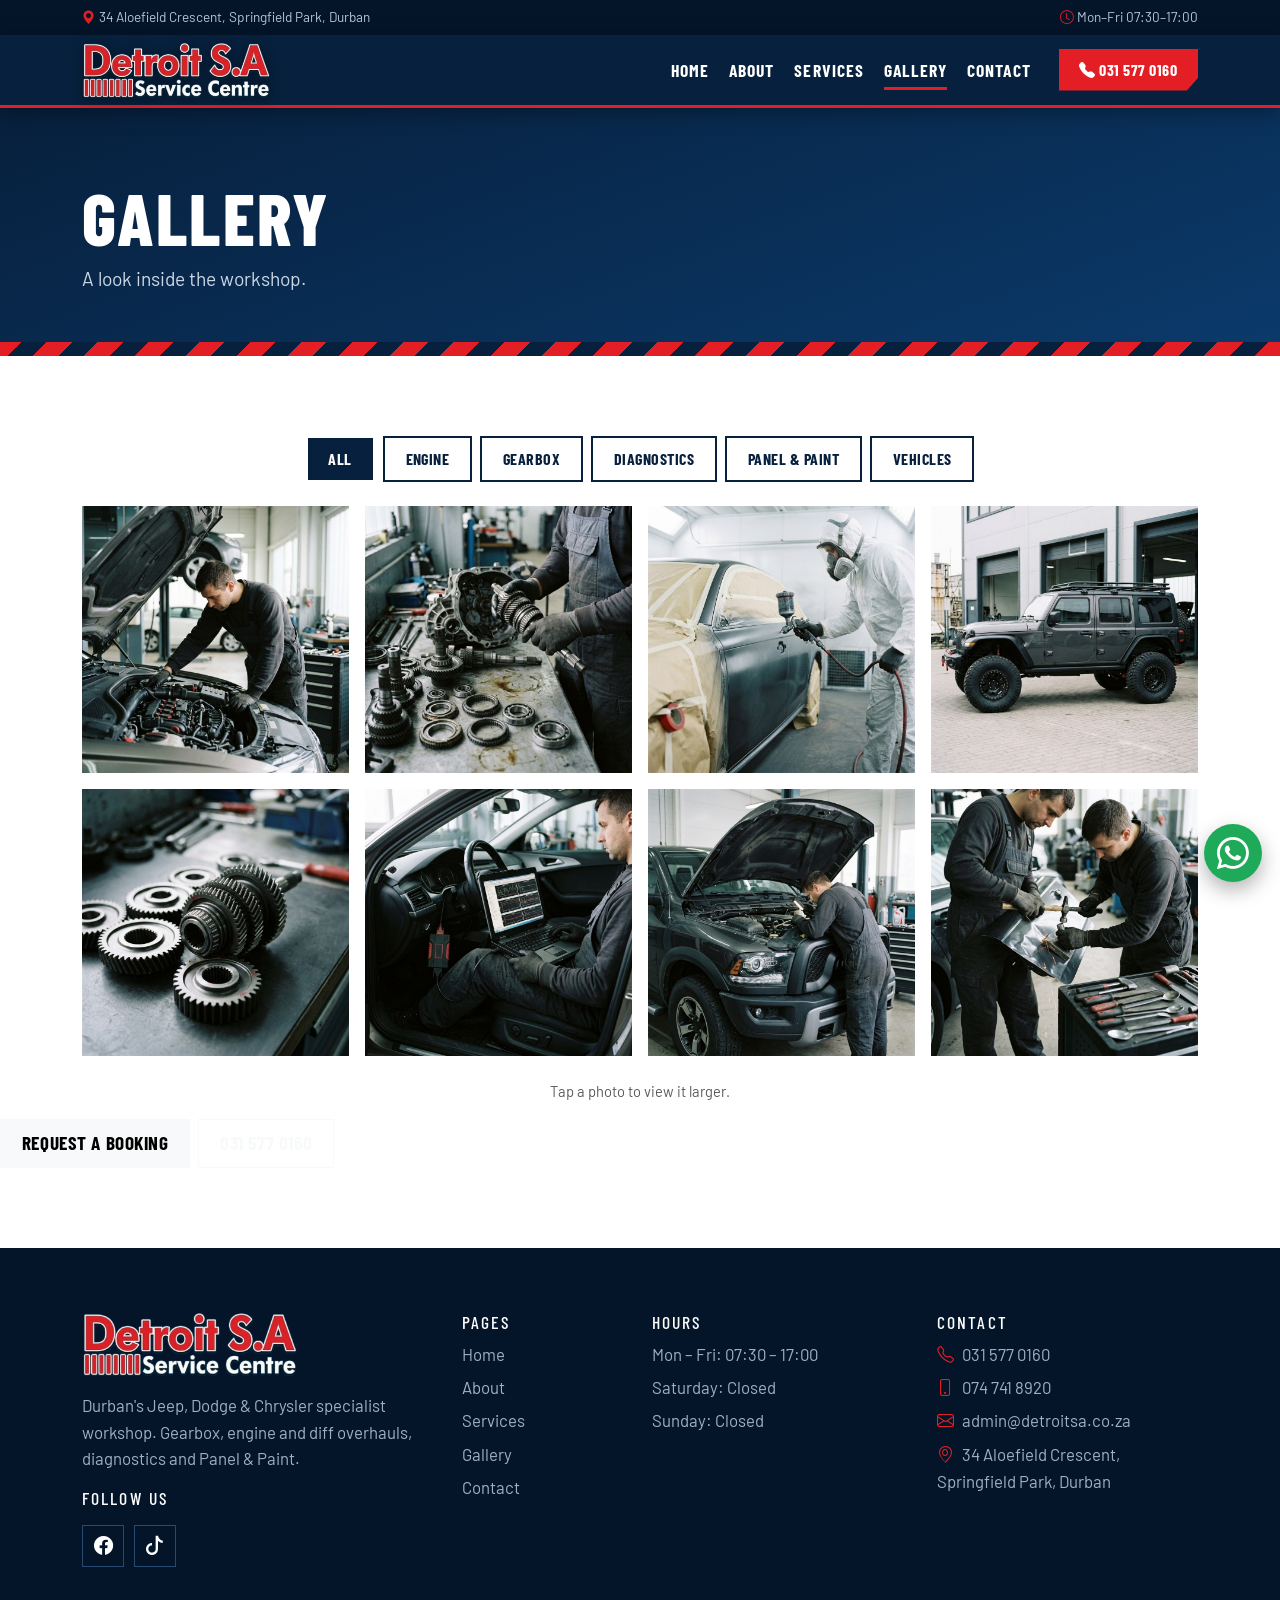
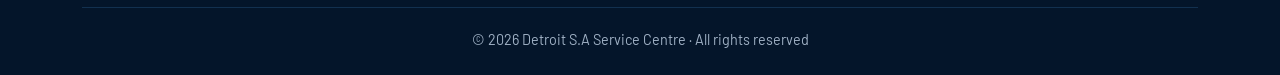
<file: detroit-sa/gallery.html>
<!DOCTYPE html>
<html lang="en">
<head>
<meta charset="UTF-8">
<meta name="viewport" content="width=device-width, initial-scale=1">
<title>Gallery | Detroit S.A Service Centre, Durban</title>
<meta name="description" content="Photos from the Detroit S.A Service Centre workshop in Durban: gearbox rebuilds, Panel & Paint and Jeep, Dodge and Chrysler vehicles.">
<link rel="preconnect" href="https://fonts.googleapis.com">
<link rel="preconnect" href="https://fonts.gstatic.com" crossorigin>
<link href="https://fonts.googleapis.com/css2?family=Barlow+Condensed:wght@600;700;800&family=Barlow:wght@400;500;600&display=swap" rel="stylesheet">
<link href="https://cdn.jsdelivr.net/npm/bootstrap@5.3.3/dist/css/bootstrap.min.css" rel="stylesheet">
<link href="https://cdn.jsdelivr.net/npm/bootstrap-icons@1.11.3/font/bootstrap-icons.min.css" rel="stylesheet">
<link href="https://unpkg.com/aos@2.3.4/dist/aos.css" rel="stylesheet">
<link rel="icon" type="image/png" href="images/favicon.png">
<link href="css/style.css" rel="stylesheet">
</head>
<body>
<div class="topbar d-none d-md-block"><div class="container d-flex justify-content-between">
<span><i class="bi bi-geo-alt-fill"></i> 34 Aloefield Crescent, Springfield Park, Durban</span>
<span><i class="bi bi-clock"></i> Mon–Fri 07:30–17:00</span></div></div>
<nav class="navbar navbar-expand-lg sticky-top main-nav">
<div class="container">
<a class="navbar-brand" href="index.html" aria-label="Detroit S.A Service Centre home"><img class="brand-logo" src="images/logo.png" alt="Detroit S.A Service Centre" width="210" height="62"></a>
<button class="navbar-toggler" type="button" data-bs-toggle="collapse" data-bs-target="#menu" aria-label="Toggle menu"><i class="bi bi-list"></i></button>
<div class="collapse navbar-collapse" id="menu">
<ul class="navbar-nav ms-auto align-items-lg-center gap-lg-1"><li class="nav-item"><a class="nav-link" href="index.html">Home</a></li><li class="nav-item"><a class="nav-link" href="about.html">About</a></li><li class="nav-item"><a class="nav-link" href="services.html">Services</a></li><li class="nav-item"><a class="nav-link active" href="gallery.html">Gallery</a></li><li class="nav-item"><a class="nav-link" href="contact.html">Contact</a></li>
<li class="nav-item ms-lg-3"><a class="btn btn-brand" href="tel:+27315770160"><i class="bi bi-telephone-fill"></i> 031 577 0160</a></li></ul>
</div></div></nav>
<header class="page-hero"><div class="container" data-aos="fade-up">
<h1>Gallery</h1><p>A look inside the workshop.</p></div><div class="hazard"></div></header>

<section class="section"><div class="container">
<div class="d-flex flex-wrap justify-content-center gap-2 mb-4" data-aos="fade-up"><button class="btn btn-sm filter-btn active" data-filter="all">All</button><button class="btn btn-sm filter-btn" data-filter="engine">Engine</button><button class="btn btn-sm filter-btn" data-filter="gearbox">Gearbox</button><button class="btn btn-sm filter-btn" data-filter="diagnostics">Diagnostics</button><button class="btn btn-sm filter-btn" data-filter="paint">Panel &amp; Paint</button><button class="btn btn-sm filter-btn" data-filter="vehicles">Vehicles</button></div>
<div class="row g-3" id="gallery"><div class="col-6 col-lg-3 g-item" data-cat="engine" data-aos="zoom-in" data-aos-delay="0"><a href="images/engine-bay.jpg" class="g-thumb" data-caption="Engine inspection &amp; repair"><img src="images/engine-bay.jpg" alt="Engine inspection &amp; repair" loading="lazy"><span>Engine inspection &amp; repair</span></a></div><div class="col-6 col-lg-3 g-item" data-cat="gearbox" data-aos="zoom-in" data-aos-delay="80"><a href="images/gearbox-rebuild.jpg" class="g-thumb" data-caption="Gearbox strip-down &amp; rebuild"><img src="images/gearbox-rebuild.jpg" alt="Gearbox strip-down &amp; rebuild" loading="lazy"><span>Gearbox strip-down &amp; rebuild</span></a></div><div class="col-6 col-lg-3 g-item" data-cat="paint" data-aos="zoom-in" data-aos-delay="160"><a href="images/paint-booth.jpg" class="g-thumb" data-caption="Professional respray"><img src="images/paint-booth.jpg" alt="Professional respray" loading="lazy"><span>Professional respray</span></a></div><div class="col-6 col-lg-3 g-item" data-cat="vehicles" data-aos="zoom-in" data-aos-delay="240"><a href="images/jeep-wrangler.jpg" class="g-thumb" data-caption="Jeep ready for the trail"><img src="images/jeep-wrangler.jpg" alt="Jeep ready for the trail" loading="lazy"><span>Jeep ready for the trail</span></a></div><div class="col-6 col-lg-3 g-item" data-cat="gearbox" data-aos="zoom-in" data-aos-delay="0"><a href="images/gearbox-gears.jpg" class="g-thumb" data-caption="Precision gearbox components"><img src="images/gearbox-gears.jpg" alt="Precision gearbox components" loading="lazy"><span>Precision gearbox components</span></a></div><div class="col-6 col-lg-3 g-item" data-cat="diagnostics" data-aos="zoom-in" data-aos-delay="80"><a href="images/diagnostics-laptop.jpg" class="g-thumb" data-caption="Computer diagnostics"><img src="images/diagnostics-laptop.jpg" alt="Computer diagnostics" loading="lazy"><span>Computer diagnostics</span></a></div><div class="col-6 col-lg-3 g-item" data-cat="engine" data-aos="zoom-in" data-aos-delay="160"><a href="images/dodge-ram-check.jpg" class="g-thumb" data-caption="Truck engine inspection"><img src="images/dodge-ram-check.jpg" alt="Truck engine inspection" loading="lazy"><span>Truck engine inspection</span></a></div><div class="col-6 col-lg-3 g-item" data-cat="paint" data-aos="zoom-in" data-aos-delay="240"><a href="images/panel-beating.jpg" class="g-thumb" data-caption="Panel beating &amp; repair"><img src="images/panel-beating.jpg" alt="Panel beating &amp; repair" loading="lazy"><span>Panel beating &amp; repair</span></a></div></div>
<p class="text-center text-muted mt-4 small">Tap a photo to view it larger.</p></div>
<div class="d-flex gap-2 flex-wrap"><a href="contact.html" class="btn btn-light btn-lg">Request a booking</a><a href="tel:+27315770160" class="btn btn-outline-light btn-lg">031 577 0160</a></div>
</div></section>

<div class="modal fade" id="lightbox" tabindex="-1" aria-hidden="true"><div class="modal-dialog modal-dialog-centered modal-lg"><div class="modal-content bg-transparent border-0">
<button type="button" class="btn-close btn-close-white ms-auto mb-2" data-bs-dismiss="modal" aria-label="Close"></button>
<img id="lbImg" class="img-fluid" alt=""><div class="lb-bar"><button id="lbPrev" aria-label="Previous"><i class="bi bi-chevron-left"></i></button><span id="lbCap"></span><button id="lbNext" aria-label="Next"><i class="bi bi-chevron-right"></i></button></div>
</div></div></div>
<footer class="site-footer">
<div class="container">
<div class="row g-4">
<div class="col-lg-4"><img class="foot-logo" src="images/logo.png" alt="Detroit S.A Service Centre" loading="lazy"><p>Durban's Jeep, Dodge &amp; Chrysler specialist workshop. Gearbox, engine and diff overhauls, diagnostics and Panel &amp; Paint.</p><h6 class="mt-3">Follow us</h6><div class="social mt-3"><a href="https://www.facebook.com/profile.php?id=100054430093176&mibextid=ZbWKwL" target="_blank" rel="noopener" aria-label="Detroit S.A on Facebook"><i class="bi bi-facebook"></i></a><a href="https://www.tiktok.com/@sadieselec.detroitsa?_r=1&_t=ZS-9AkDNGXz1RU" target="_blank" rel="noopener" aria-label="Detroit S.A on TikTok"><i class="bi bi-tiktok"></i></a></div></div>
<div class="col-6 col-lg-2"><h6>Pages</h6><ul class="list-unstyled"><li><a href="index.html">Home</a></li><li><a href="about.html">About</a></li><li><a href="services.html">Services</a></li><li><a href="gallery.html">Gallery</a></li><li><a href="contact.html">Contact</a></li></ul></div>
<div class="col-6 col-lg-3"><h6>Hours</h6><ul class="list-unstyled"><li>Mon – Fri: 07:30 – 17:00</li><li>Saturday: Closed</li><li>Sunday: Closed</li></ul></div>
<div class="col-lg-3"><h6>Contact</h6><ul class="list-unstyled"><li><i class="bi bi-telephone"></i> <a href="tel:+27315770160">031 577 0160</a></li><li><i class="bi bi-phone"></i> 074 741 8920</li><li><i class="bi bi-envelope"></i> <a href="mailto:admin@detroitsa.co.za">admin@detroitsa.co.za</a></li><li><i class="bi bi-geo-alt"></i> 34 Aloefield Crescent, Springfield Park, Durban</li></ul></div>
</div>
<div class="foot-bottom">© <span id="year"></span> Detroit S.A Service Centre · All rights reserved</div>
</div></footer>
<div class="mobile-bar"><a href="tel:+27315770160"><i class="bi bi-telephone-fill"></i>Call</a><a href="https://wa.me/27747418920" target="_blank" rel="noopener"><i class="bi bi-whatsapp"></i>WhatsApp</a><a href="contact.html" class="book"><i class="bi bi-calendar-check"></i>Book</a></div>
<a class="wa-float" href="https://wa.me/27747418920" target="_blank" rel="noopener" aria-label="WhatsApp us"><i class="bi bi-whatsapp"></i></a>
<script src="https://cdn.jsdelivr.net/npm/bootstrap@5.3.3/dist/js/bootstrap.bundle.min.js"></script>
<script src="https://unpkg.com/aos@2.3.4/dist/aos.js"></script>
<script src="js/main.js"></script>
</body>
</html>
</file>
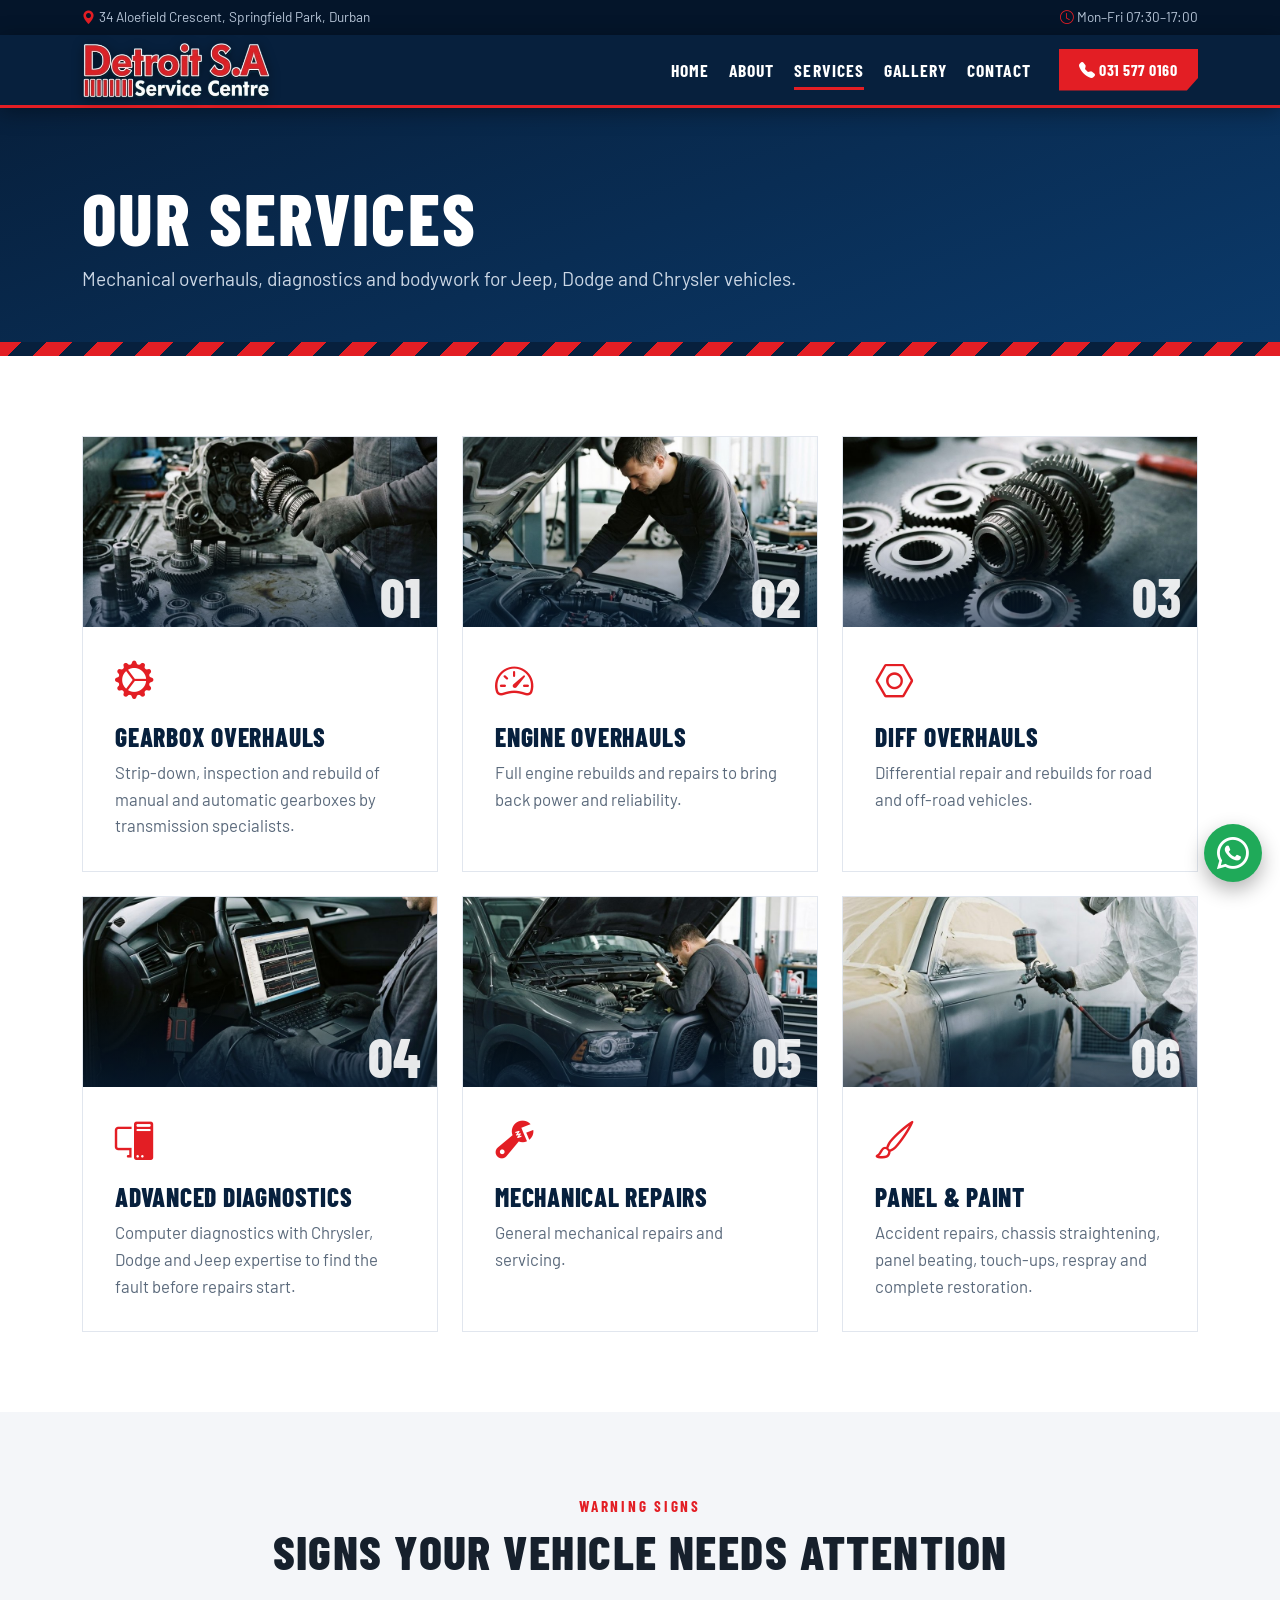
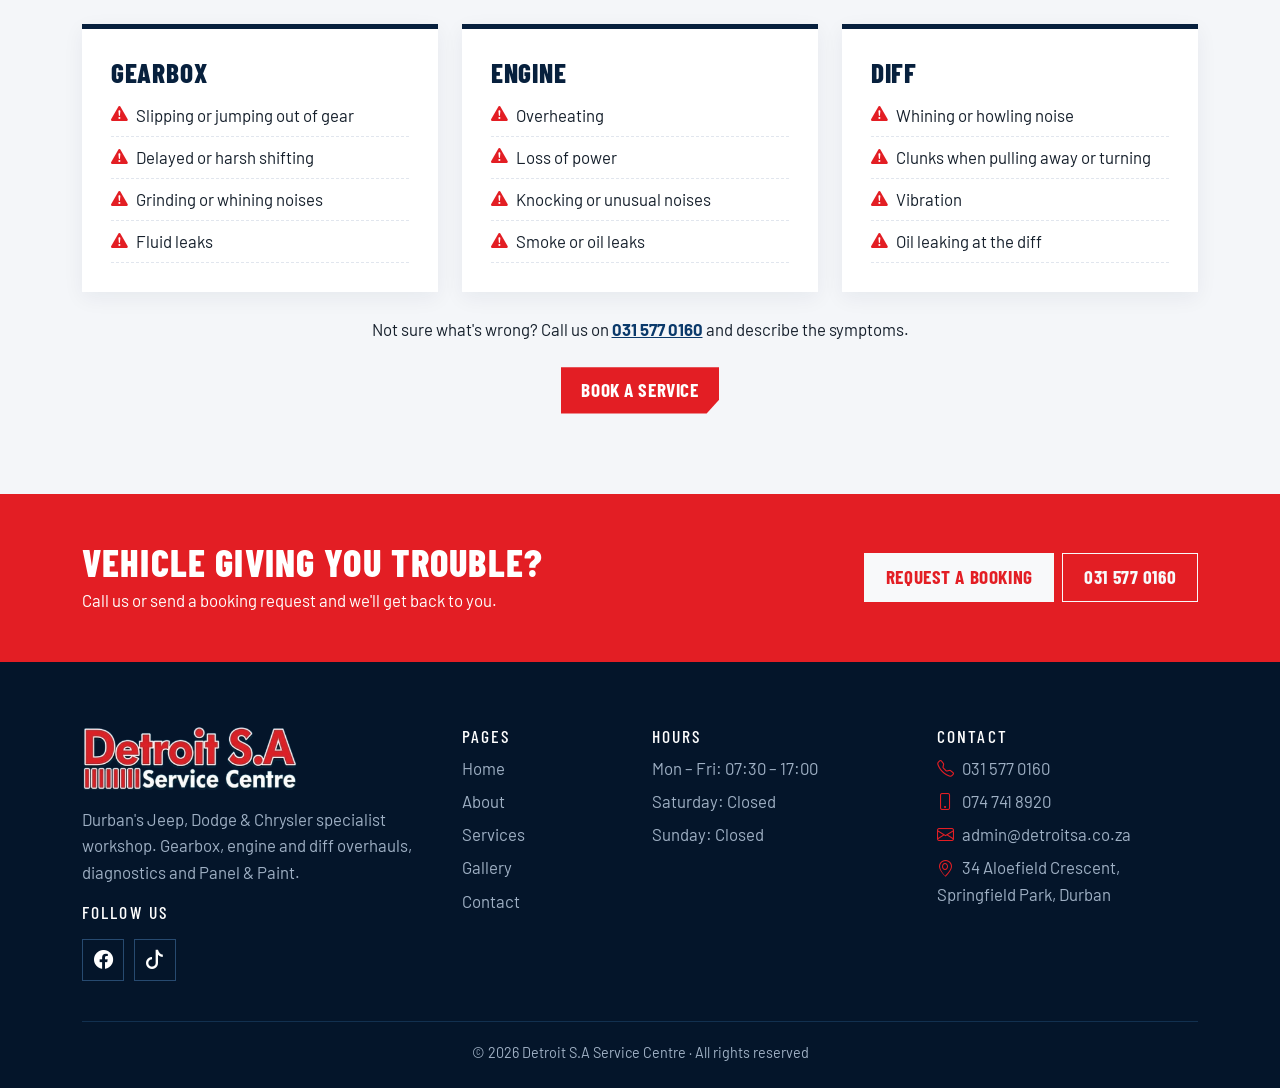
<file: detroit-sa/services.html>
<!DOCTYPE html>
<html lang="en">
<head>
<meta charset="UTF-8">
<meta name="viewport" content="width=device-width, initial-scale=1">
<title>Services | Detroit S.A Service Centre, Durban</title>
<meta name="description" content="Gearbox, engine and diff overhauls, advanced diagnostics, mechanical repairs and Panel & Paint for Jeep, Dodge and Chrysler in Durban.">
<link rel="preconnect" href="https://fonts.googleapis.com">
<link rel="preconnect" href="https://fonts.gstatic.com" crossorigin>
<link href="https://fonts.googleapis.com/css2?family=Barlow+Condensed:wght@600;700;800&family=Barlow:wght@400;500;600&display=swap" rel="stylesheet">
<link href="https://cdn.jsdelivr.net/npm/bootstrap@5.3.3/dist/css/bootstrap.min.css" rel="stylesheet">
<link href="https://cdn.jsdelivr.net/npm/bootstrap-icons@1.11.3/font/bootstrap-icons.min.css" rel="stylesheet">
<link href="https://unpkg.com/aos@2.3.4/dist/aos.css" rel="stylesheet">
<link rel="icon" type="image/png" href="images/favicon.png">
<link href="css/style.css" rel="stylesheet">
</head>
<body>
<div class="topbar d-none d-md-block"><div class="container d-flex justify-content-between">
<span><i class="bi bi-geo-alt-fill"></i> 34 Aloefield Crescent, Springfield Park, Durban</span>
<span><i class="bi bi-clock"></i> Mon–Fri 07:30–17:00</span></div></div>
<nav class="navbar navbar-expand-lg sticky-top main-nav">
<div class="container">
<a class="navbar-brand" href="index.html" aria-label="Detroit S.A Service Centre home"><img class="brand-logo" src="images/logo.png" alt="Detroit S.A Service Centre" width="210" height="62"></a>
<button class="navbar-toggler" type="button" data-bs-toggle="collapse" data-bs-target="#menu" aria-label="Toggle menu"><i class="bi bi-list"></i></button>
<div class="collapse navbar-collapse" id="menu">
<ul class="navbar-nav ms-auto align-items-lg-center gap-lg-1"><li class="nav-item"><a class="nav-link" href="index.html">Home</a></li><li class="nav-item"><a class="nav-link" href="about.html">About</a></li><li class="nav-item"><a class="nav-link active" href="services.html">Services</a></li><li class="nav-item"><a class="nav-link" href="gallery.html">Gallery</a></li><li class="nav-item"><a class="nav-link" href="contact.html">Contact</a></li>
<li class="nav-item ms-lg-3"><a class="btn btn-brand" href="tel:+27315770160"><i class="bi bi-telephone-fill"></i> 031 577 0160</a></li></ul>
</div></div></nav>
<header class="page-hero"><div class="container" data-aos="fade-up">
<h1>Our services</h1><p>Mechanical overhauls, diagnostics and bodywork for Jeep, Dodge and Chrysler vehicles.</p></div><div class="hazard"></div></header>

<section class="section"><div class="container"><div class="row g-4"><div class="col-md-6 col-lg-4" data-aos="fade-up" data-aos-delay="0"><div class="svc-card h-100"><div class="svc-img"><img src="images/gearbox-rebuild.jpg" alt="Gearbox parts laid out during a rebuild" loading="lazy"><span class="svc-no">01</span></div><i class="bi bi-gear-wide-connected"></i><h3>Gearbox overhauls</h3><p>Strip-down, inspection and rebuild of manual and automatic gearboxes by transmission specialists.</p></div></div><div class="col-md-6 col-lg-4" data-aos="fade-up" data-aos-delay="100"><div class="svc-card h-100"><div class="svc-img"><img src="images/engine-bay.jpg" alt="Mechanic inspecting an engine bay" loading="lazy"><span class="svc-no">02</span></div><i class="bi bi-speedometer2"></i><h3>Engine overhauls</h3><p>Full engine rebuilds and repairs to bring back power and reliability.</p></div></div><div class="col-md-6 col-lg-4" data-aos="fade-up" data-aos-delay="200"><div class="svc-card h-100"><div class="svc-img"><img src="images/gearbox-gears.jpg" alt="Precision gears on the workbench" loading="lazy"><span class="svc-no">03</span></div><i class="bi bi-nut"></i><h3>Diff overhauls</h3><p>Differential repair and rebuilds for road and off-road vehicles.</p></div></div><div class="col-md-6 col-lg-4" data-aos="fade-up" data-aos-delay="0"><div class="svc-card h-100"><div class="svc-img"><img src="images/diagnostics-laptop.jpg" alt="Technician running computer diagnostics" loading="lazy"><span class="svc-no">04</span></div><i class="bi bi-pc-display"></i><h3>Advanced diagnostics</h3><p>Computer diagnostics with Chrysler, Dodge and Jeep expertise to find the fault before repairs start.</p></div></div><div class="col-md-6 col-lg-4" data-aos="fade-up" data-aos-delay="100"><div class="svc-card h-100"><div class="svc-img"><img src="images/dodge-ram-check.jpg" alt="Mechanic checking a truck engine" loading="lazy"><span class="svc-no">05</span></div><i class="bi bi-wrench-adjustable"></i><h3>Mechanical repairs</h3><p>General mechanical repairs and servicing.</p></div></div><div class="col-md-6 col-lg-4" data-aos="fade-up" data-aos-delay="200"><div class="svc-card h-100"><div class="svc-img"><img src="images/paint-booth.jpg" alt="Spray painting a vehicle panel" loading="lazy"><span class="svc-no">06</span></div><i class="bi bi-brush"></i><h3>Panel &amp; Paint</h3><p>Accident repairs, chassis straightening, panel beating, touch-ups, respray and complete restoration.</p></div></div></div></div></section>

<section class="section section-alt"><div class="container">
<div class="section-head" data-aos="fade-up"><span class="eyebrow dark">Warning signs</span><h2>Signs your vehicle needs attention</h2></div>
<div class="row g-4"><div class="col-md-4" data-aos="fade-up" data-aos-delay="0"><div class="sign-card h-100"><h3>Gearbox</h3><ul><li>Slipping or jumping out of gear</li><li>Delayed or harsh shifting</li><li>Grinding or whining noises</li><li>Fluid leaks</li></ul></div></div><div class="col-md-4" data-aos="fade-up" data-aos-delay="100"><div class="sign-card h-100"><h3>Engine</h3><ul><li>Overheating</li><li>Loss of power</li><li>Knocking or unusual noises</li><li>Smoke or oil leaks</li></ul></div></div><div class="col-md-4" data-aos="fade-up" data-aos-delay="200"><div class="sign-card h-100"><h3>Diff</h3><ul><li>Whining or howling noise</li><li>Clunks when pulling away or turning</li><li>Vibration</li><li>Oil leaking at the diff</li></ul></div></div></div>
<p class="text-center mt-4 mb-0" data-aos="fade-up">Not sure what's wrong? Call us on <a href="tel:+27315770160"><b>031 577 0160</b></a> and describe the symptoms.</p>
<div class="text-center mt-4" data-aos="fade-up"><a href="contact.html" class="btn btn-brand btn-lg">Book a service</a></div>
</div></section>
<section class="cta-band"><div class="container d-flex flex-column flex-md-row align-items-md-center justify-content-between gap-3" data-aos="fade-up">
<div><h2>Vehicle giving you trouble?</h2><p class="mb-0">Call us or send a booking request and we'll get back to you.</p></div>
<div class="d-flex gap-2 flex-wrap"><a href="contact.html" class="btn btn-light btn-lg">Request a booking</a><a href="tel:+27315770160" class="btn btn-outline-light btn-lg">031 577 0160</a></div>
</div></section>

<footer class="site-footer">
<div class="container">
<div class="row g-4">
<div class="col-lg-4"><img class="foot-logo" src="images/logo.png" alt="Detroit S.A Service Centre" loading="lazy"><p>Durban's Jeep, Dodge &amp; Chrysler specialist workshop. Gearbox, engine and diff overhauls, diagnostics and Panel &amp; Paint.</p><h6 class="mt-3">Follow us</h6><div class="social mt-3"><a href="https://www.facebook.com/profile.php?id=100054430093176&mibextid=ZbWKwL" target="_blank" rel="noopener" aria-label="Detroit S.A on Facebook"><i class="bi bi-facebook"></i></a><a href="https://www.tiktok.com/@sadieselec.detroitsa?_r=1&_t=ZS-9AkDNGXz1RU" target="_blank" rel="noopener" aria-label="Detroit S.A on TikTok"><i class="bi bi-tiktok"></i></a></div></div>
<div class="col-6 col-lg-2"><h6>Pages</h6><ul class="list-unstyled"><li><a href="index.html">Home</a></li><li><a href="about.html">About</a></li><li><a href="services.html">Services</a></li><li><a href="gallery.html">Gallery</a></li><li><a href="contact.html">Contact</a></li></ul></div>
<div class="col-6 col-lg-3"><h6>Hours</h6><ul class="list-unstyled"><li>Mon – Fri: 07:30 – 17:00</li><li>Saturday: Closed</li><li>Sunday: Closed</li></ul></div>
<div class="col-lg-3"><h6>Contact</h6><ul class="list-unstyled"><li><i class="bi bi-telephone"></i> <a href="tel:+27315770160">031 577 0160</a></li><li><i class="bi bi-phone"></i> 074 741 8920</li><li><i class="bi bi-envelope"></i> <a href="mailto:admin@detroitsa.co.za">admin@detroitsa.co.za</a></li><li><i class="bi bi-geo-alt"></i> 34 Aloefield Crescent, Springfield Park, Durban</li></ul></div>
</div>
<div class="foot-bottom">© <span id="year"></span> Detroit S.A Service Centre · All rights reserved</div>
</div></footer>
<div class="mobile-bar"><a href="tel:+27315770160"><i class="bi bi-telephone-fill"></i>Call</a><a href="https://wa.me/27747418920" target="_blank" rel="noopener"><i class="bi bi-whatsapp"></i>WhatsApp</a><a href="contact.html" class="book"><i class="bi bi-calendar-check"></i>Book</a></div>
<a class="wa-float" href="https://wa.me/27747418920" target="_blank" rel="noopener" aria-label="WhatsApp us"><i class="bi bi-whatsapp"></i></a>
<script src="https://cdn.jsdelivr.net/npm/bootstrap@5.3.3/dist/js/bootstrap.bundle.min.js"></script>
<script src="https://unpkg.com/aos@2.3.4/dist/aos.js"></script>
<script src="js/main.js"></script>
</body>
</html>
</file>
<file: detroit-sa/css/style.css>
:root{--navy:#07203D;--navy2:#0B3A6B;--red:#E31E24;--red-d:#b9151a;--ink:#16202c;--paper:#f4f6f9;--line:#e1e6ee}
html{scroll-behavior:smooth}
body{font-family:'Barlow',system-ui,sans-serif;color:var(--ink);font-size:1.05rem;line-height:1.6;overflow-x:hidden}
h1,h2,h3,h4,.navbar-brand,.btn{font-family:'Barlow Condensed',sans-serif;text-transform:uppercase;letter-spacing:.03em}
h1,h2,h3{font-weight:800;line-height:1.05}
a{color:var(--navy2)}

/* top bar + nav */
.topbar{background:var(--navy);color:#b8c6d8;font-size:.85rem;padding:.4rem 0}
.topbar i{color:var(--red)}
.main-nav{background:#fff;box-shadow:0 2px 14px rgba(7,32,61,.08);padding:.6rem 0}
.navbar-brand{display:flex;align-items:center;gap:.6rem;font-size:1.5rem;font-weight:800;color:var(--navy);line-height:1}
.navbar-brand b{color:var(--red)}
.navbar-brand small{display:block;font-size:.7rem;letter-spacing:.18em;color:#6b7a8c;font-weight:600}
.brand-mark{display:grid;place-items:center;width:42px;height:42px;background:var(--red);color:#fff;font-size:1.7rem;clip-path:polygon(0 0,100% 0,100% 70%,70% 100%,0 100%)}
.nav-link{font-family:'Barlow Condensed';font-weight:700;font-size:1.1rem;text-transform:uppercase;letter-spacing:.06em;color:var(--navy)!important;position:relative}
.nav-link::after{content:"";position:absolute;left:.5rem;right:.5rem;bottom:2px;height:3px;background:var(--red);transform:scaleX(0);transition:.25s;transform-origin:left}
.nav-link:hover::after,.nav-link.active::after{transform:scaleX(1)}
.navbar-toggler{border:0;font-size:2rem;color:var(--navy)}
.navbar-toggler:focus{box-shadow:none}

/* buttons */
.btn{font-weight:700;border-radius:0;padding:.55rem 1.3rem;transition:.25s}
.btn-brand{background:var(--red);color:#fff;border:0;clip-path:polygon(0 0,100% 0,100% 70%,92% 100%,0 100%)}
.btn-brand:hover{background:var(--red-d);color:#fff;transform:translateY(-2px)}
.btn-navy{background:var(--navy);color:#fff}.btn-navy:hover{background:var(--navy2);color:#fff;transform:translateY(-2px)}
.btn-whatsapp{background:#1faa59;color:#fff}.btn-whatsapp:hover{background:#178a47;color:#fff}
.btn-lg{font-size:1.2rem}

/* hero */
.hero{position:relative;color:#fff;padding:6rem 0 0;background:
 radial-gradient(900px 400px at 85% 10%,rgba(227,30,36,.28),transparent 60%),
 repeating-linear-gradient(135deg,rgba(255,255,255,.025) 0 2px,transparent 2px 14px),
 linear-gradient(160deg,var(--navy) 0%,#0a2c52 60%,var(--navy2) 100%)}
.hero h1{font-size:clamp(3rem,8vw,6rem);margin:1rem 0}
.hero h1 span{color:var(--red)}
.hero .lead{font-size:1.3rem;color:#cdd8e6;max-width:560px;margin-bottom:2rem}
.eyebrow{display:inline-block;font-family:'Barlow Condensed';font-weight:700;letter-spacing:.18em;text-transform:uppercase;font-size:.95rem;color:#ff6b70}
.eyebrow.dark{color:var(--red)}
.hero-stats{padding-bottom:3.5rem}
.hero-stats>div{border-left:3px solid var(--red);padding-left:1rem}
.hero-stats b{display:block;font-family:'Barlow Condensed';font-size:3rem;line-height:1;font-weight:800}
.hero-stats span{font-size:.9rem;color:#b8c6d8}
.hazard{height:14px;background:repeating-linear-gradient(-45deg,var(--red) 0 18px,var(--navy) 18px 36px)}
.page-hero{background:linear-gradient(160deg,var(--navy),var(--navy2));color:#fff;padding:4.5rem 0 0}
.page-hero .container{padding-bottom:3rem}
.page-hero h1{font-size:clamp(2.6rem,6vw,4.5rem)}
.page-hero p{color:#cdd8e6;font-size:1.2rem;margin:0}

/* sections */
.section{padding:5rem 0}
.section-alt{background:var(--paper)}
.section-navy{background:var(--navy);color:#fff}
.section-head{text-align:center;margin-bottom:3rem}
.section-head h2{font-size:clamp(2.2rem,5vw,3.4rem);margin:.4rem 0}
.section-head p{color:#5b6a7c;max-width:560px;margin:.5rem auto 0}
.section-head.light p{color:#b8c6d8}
.section h2{font-size:clamp(2rem,4vw,3rem)}

.brand-card{background:var(--navy);color:#fff;padding:2.5rem 2rem;height:100%;border-bottom:5px solid var(--red);transition:.3s}
.brand-card h3{font-size:2.8rem}
.brand-card p{color:#b8c6d8;margin:0}
.brand-card:hover{transform:translateY(-8px);background:var(--navy2)}

.svc-card{background:#fff;border:1px solid var(--line);padding:2rem;position:relative;transition:.3s;overflow:hidden}
.svc-card::before{content:"";position:absolute;left:0;top:0;width:100%;height:4px;background:var(--red);transform:scaleX(0);transform-origin:left;transition:.35s}
.svc-card:hover{transform:translateY(-6px);box-shadow:0 18px 40px rgba(7,32,61,.12)}
.svc-card:hover::before{transform:scaleX(1)}
.svc-card>i{font-size:2.4rem;color:var(--red);display:block;margin-bottom:.8rem}
.svc-card h3{font-size:1.6rem;color:var(--navy)}
.svc-card p{color:#5b6a7c;margin:0}
.svc-no{position:absolute;right:1rem;top:.3rem;font-family:'Barlow Condensed';font-size:4rem;font-weight:800;color:#eef1f6;line-height:1}

.why{border-top:4px solid var(--navy);padding-top:1rem}
.why b{font-family:'Barlow Condensed';font-size:3.4rem;color:var(--red);line-height:1}
.why h3{font-size:1.6rem;color:var(--navy);margin:.3rem 0 .6rem}
.why p{color:#5b6a7c}

.step i{display:grid;place-items:center;width:56px;height:56px;background:var(--red);color:#fff;font-style:normal;font-family:'Barlow Condensed';font-size:2rem;font-weight:800;margin-bottom:1rem;clip-path:polygon(0 0,100% 0,100% 70%,70% 100%,0 100%)}
.step h3{font-size:1.5rem}
.step p{color:#b8c6d8}

.cta-band{background:var(--red);color:#fff;padding:3rem 0}
.cta-band h2{font-size:2.4rem;margin:0 0 .3rem}
.cta-band .btn-light{color:var(--red)}

.sign-card{background:#fff;border-top:5px solid var(--navy);padding:1.8rem;box-shadow:0 6px 20px rgba(7,32,61,.06)}
.sign-card h3{font-size:1.7rem;color:var(--navy)}
.sign-card ul{list-style:none;padding:0;margin:0}
.sign-card li{padding:.45rem 0 .45rem 1.6rem;position:relative;border-bottom:1px dashed var(--line)}
.sign-card li::before{content:"\F33A";font-family:bootstrap-icons;position:absolute;left:0;color:var(--red)}

.faq{max-width:820px}
.accordion-item{border:0;border-bottom:1px solid var(--line)}
.accordion-button{font-family:'Barlow Condensed';font-size:1.4rem;font-weight:700;text-transform:uppercase;color:var(--navy);padding:1.2rem 0;background:none;box-shadow:none!important}
.accordion-button:not(.collapsed){color:var(--red);background:none}
.accordion-body{padding:0 0 1.2rem;color:#5b6a7c}

.img-slot{background:repeating-linear-gradient(135deg,#e6ebf2 0 12px,#dde3ec 12px 24px);min-height:340px;display:grid;place-items:center;text-align:center;color:#6b7a8c;border:2px dashed #b7c2d1;overflow:hidden;transition:.35s}
.img-slot.square{aspect-ratio:1;min-height:0}
.img-slot small{opacity:.7}
.img-slot img{width:100%;height:100%;object-fit:cover}
.g-item .img-slot:hover{transform:scale(1.04);border-color:var(--red)}
.filter-btn{background:#fff;border:2px solid var(--navy);color:var(--navy);font-size:1rem}
.filter-btn.active,.filter-btn:hover{background:var(--navy);color:#fff}
.g-item.hide{display:none}

.info-card{background:var(--paper);padding:1.5rem;margin-bottom:1rem;border-left:5px solid var(--red)}
.info-card h3{font-size:1.4rem;color:var(--navy)}
.info-card h3 i{color:var(--red)}
.form-card{background:#fff;border:1px solid var(--line);box-shadow:0 14px 40px rgba(7,32,61,.1);padding:2rem;border-top:6px solid var(--red)}
.form-card h3{font-size:2rem;color:var(--navy)}
.form-control,.form-select{border-radius:0;padding:.7rem .9rem;border-color:#cbd4e0}
.form-control:focus,.form-select:focus{border-color:var(--navy2);box-shadow:0 0 0 .2rem rgba(11,58,107,.15)}
.form-label{font-weight:600;font-size:.9rem}
.map-wrap iframe{display:block;width:100%;height:380px;border:0}

.site-footer{background:#04152a;color:#9fb0c4;padding:4rem 0 1.5rem}
.site-footer h6{font-family:'Barlow Condensed';color:#fff;text-transform:uppercase;letter-spacing:.12em;font-size:1.1rem}
.site-footer a{color:#9fb0c4;text-decoration:none}.site-footer a:hover{color:#fff}
.site-footer li{margin-bottom:.4rem}.site-footer li i{color:var(--red);margin-right:.3rem}
.foot-brand{font-family:'Barlow Condensed';font-weight:800;font-size:2rem;color:#fff}.foot-brand b{color:var(--red)}
.foot-bottom{border-top:1px solid #12304f;margin-top:2.5rem;padding-top:1.2rem;font-size:.9rem;text-align:center}

.wa-float{position:fixed;right:18px;bottom:18px;width:58px;height:58px;border-radius:50%;background:#1faa59;color:#fff;display:grid;place-items:center;font-size:2rem;box-shadow:0 8px 20px rgba(0,0,0,.3);z-index:99;animation:pulse 2.2s infinite}
.wa-float:hover{color:#fff;transform:scale(1.08)}
@keyframes pulse{0%{box-shadow:0 0 0 0 rgba(31,170,89,.6)}70%{box-shadow:0 0 0 18px rgba(31,170,89,0)}100%{box-shadow:0 0 0 0 rgba(31,170,89,0)}}

@media(max-width:991px){.section{padding:3.5rem 0}.hero{padding-top:4rem}.navbar-nav{padding:1rem 0}.nav-item .btn{margin-top:.5rem}}
@media(prefers-reduced-motion:reduce){*{animation:none!important;transition:none!important}}

/* hero slider */
.hero-slider{background:var(--navy)}
.hero-slider .carousel-item img{display:block;width:100%;height:auto}
.hero-slider .carousel-item.active img{animation:kenburns 7s ease-out both}
@keyframes kenburns{from{transform:scale(1.06)}to{transform:scale(1)}}
.hero-slider .carousel-item{overflow:hidden}
.hero-slider .carousel-indicators{margin-bottom:1.2rem}
.hero-slider .carousel-indicators button{width:34px;height:5px;border:0;background:#fff;opacity:.5}
.hero-slider .carousel-indicators .active{background:var(--red);opacity:1}
.hero-slider .carousel-control-prev,.hero-slider .carousel-control-next{width:6%;min-width:44px}
@media(max-width:575px){.hero-slider .carousel-indicators{margin-bottom:.2rem}.hero-slider .carousel-indicators button{width:20px;height:4px}}

/* about + gallery images */
.about-img{width:100%;aspect-ratio:4/3;object-fit:cover;object-position:80% center;border-bottom:6px solid var(--red);box-shadow:0 18px 40px rgba(7,32,61,.18)}
.g-link{display:block;position:relative;overflow:hidden;background:var(--navy)}
.g-link img{display:block;width:100%;height:auto;transition:transform .5s}
.g-link:hover img{transform:scale(1.05)}
.g-cap{position:absolute;left:0;bottom:0;background:var(--red);color:#fff;font-family:'Barlow Condensed';font-weight:700;text-transform:uppercase;letter-spacing:.05em;padding:.3rem .9rem;transform:translateY(100%);transition:.3s}
.g-link:hover .g-cap{transform:none}

/* social icons */
.social{display:flex;gap:.6rem}
.social a{display:grid;place-items:center;width:42px;height:42px;border:1px solid #274a70;color:#fff!important;font-size:1.2rem;transition:.25s}
.social a:hover{background:var(--red);border-color:var(--red);transform:translateY(-3px)}

/* hero carousel */
.hero-carousel{background:var(--navy)}
.hero-carousel .carousel-item img{display:block;width:100%;height:auto}
.hero-carousel .carousel-indicators{margin-bottom:1rem}
.hero-carousel .carousel-indicators button{width:34px;height:5px;border:0;background:#fff;opacity:.5;margin:0 4px}
.hero-carousel .carousel-indicators .active{background:var(--red);opacity:1}
.hero-carousel .carousel-control-prev,.hero-carousel .carousel-control-next{width:6%;min-width:44px}
.hero-carousel .carousel-control-prev-icon,.hero-carousel .carousel-control-next-icon{background-color:rgba(7,32,61,.65);background-size:50%;width:44px;height:44px;border-radius:50%}
.hero-intro{padding-top:4.5rem}
@media(max-width:575px){.hero-carousel .carousel-indicators{display:none}}
/* about + gallery images */
.about-img{width:100%;height:auto;border-bottom:6px solid var(--red);box-shadow:0 18px 40px rgba(7,32,61,.18)}
.g-thumb{display:block;position:relative;overflow:hidden;background:var(--navy);aspect-ratio:16/9}
.g-thumb img{width:100%;height:100%;object-fit:cover;transition:transform .5s}
.g-thumb span{position:absolute;left:0;right:0;bottom:0;padding:.7rem 1rem;color:#fff;font-family:'Barlow Condensed';font-weight:700;text-transform:uppercase;letter-spacing:.05em;background:linear-gradient(transparent,rgba(7,32,61,.92));transform:translateY(100%);transition:.35s}
.g-thumb:hover img{transform:scale(1.08)}
.g-thumb:hover span{transform:none}

/* ===== v3: dark nav + logo ===== */
.topbar{background:#04152a}
.main-nav{background:var(--navy);box-shadow:0 4px 20px rgba(0,0,0,.35);border-bottom:3px solid var(--red);padding:.45rem 0}
.brand-logo{height:56px;width:auto;display:block;filter:drop-shadow(0 2px 6px rgba(0,0,0,.4))}
.navbar-brand{padding:0}
.nav-link{color:#fff!important}
.navbar-toggler{color:#fff}
.foot-logo{height:64px;width:auto;margin-bottom:1rem}
@media(max-width:991px){.navbar-collapse{background:var(--navy);padding:0 0 1rem}.brand-logo{height:46px}}

/* ticker */
.ticker{background:var(--red);color:#fff;overflow:hidden;white-space:nowrap;border-top:2px solid var(--navy);border-bottom:2px solid var(--navy)}
.ticker-track{display:inline-flex;animation:tick 32s linear infinite}
.ticker span{font-family:'Barlow Condensed';font-weight:800;font-size:1.25rem;text-transform:uppercase;letter-spacing:.1em;padding:.55rem 1.4rem;position:relative}
.ticker span::after{content:"\2726";position:absolute;right:-.45rem;color:var(--navy)}
@keyframes tick{to{transform:translateX(-50%)}}
.ticker:hover .ticker-track{animation-play-state:paused}

/* hero photo */
.hero-photo{position:relative;padding:0 14px 14px 0}
.hero-photo::before{content:"";position:absolute;inset:14px 0 0 14px;border:4px solid var(--red);z-index:0}
.hero-photo img{position:relative;z-index:1;width:100%;aspect-ratio:1/1;object-fit:cover;display:block;box-shadow:0 24px 50px rgba(0,0,0,.45);transition:transform .5s}
.hero-photo:hover img{transform:translate(-6px,-6px)}
.hero-tag{position:absolute;z-index:2;left:-12px;bottom:34px;background:var(--red);color:#fff;font-family:'Barlow Condensed';font-weight:700;text-transform:uppercase;letter-spacing:.05em;padding:.5rem 1rem;font-size:1.05rem;box-shadow:0 8px 20px rgba(0,0,0,.35);animation:float 3.5s ease-in-out infinite}
@keyframes float{50%{transform:translateY(-6px)}}
.hero h1{text-shadow:0 4px 24px rgba(0,0,0,.35)}
.hero h1 span{background:linear-gradient(90deg,#ff3b41,#E31E24);-webkit-background-clip:text;background-clip:text;color:transparent}

/* service cards with photos */
.svc-card{padding:0 2rem 2rem}
.svc-img{position:relative;margin:0 -2rem 1.4rem;height:190px;overflow:hidden;background:var(--navy)}
.svc-img img{width:100%;height:100%;object-fit:cover;transition:transform .6s}
.svc-img::after{content:"";position:absolute;inset:0;background:linear-gradient(transparent 50%,rgba(7,32,61,.65))}
.svc-card:hover .svc-img img{transform:scale(1.1)}
.svc-img .svc-no{top:auto;bottom:.2rem;right:1rem;z-index:2;color:rgba(255,255,255,.9);font-size:3.4rem}

/* about */
.about-frame{position:relative;padding:0 0 18px 18px}
.about-frame::before{content:"";position:absolute;inset:18px 18px 0 0;background:var(--red);z-index:0}
.about-frame .about-img{position:relative;z-index:1;border:0;box-shadow:0 18px 40px rgba(7,32,61,.25);aspect-ratio:1/1;object-fit:cover}
.about-badge{position:absolute;z-index:2;left:0;bottom:36px;background:var(--navy);color:#fff;padding:.7rem 1.1rem;border-left:5px solid var(--red);box-shadow:0 10px 24px rgba(0,0,0,.3)}
.about-badge b{display:block;font-family:'Barlow Condensed';font-size:1.3rem;text-transform:uppercase;line-height:1.1}
.about-badge span{font-size:.85rem;color:#b8c6d8}

/* gallery: square tiles + lightbox */
.g-thumb{aspect-ratio:1/1}
.g-thumb::after{content:"\F52A";font-family:bootstrap-icons;position:absolute;top:10px;right:10px;width:38px;height:38px;display:grid;place-items:center;background:var(--red);color:#fff;opacity:0;transform:scale(.6);transition:.3s}
.g-thumb:hover::after{opacity:1;transform:none}
@media(hover:none){.g-thumb span{transform:none;font-size:.9rem;padding:.5rem .7rem}}
#lightbox img{max-height:76vh;object-fit:contain;background:#000}
.lb-bar{display:flex;align-items:center;justify-content:space-between;gap:1rem;background:var(--navy);color:#fff;padding:.6rem 1rem;font-family:'Barlow Condensed';font-size:1.2rem;text-transform:uppercase}
.lb-bar button{background:var(--red);border:0;color:#fff;width:42px;height:42px}

/* mobile action bar */
.mobile-bar{display:none}
@media(max-width:767px){
 .mobile-bar{display:grid;grid-template-columns:repeat(3,1fr);position:fixed;left:0;right:0;bottom:0;z-index:100;background:var(--navy);border-top:3px solid var(--red)}
 .mobile-bar a{color:#fff;text-decoration:none;text-align:center;padding:.55rem 0;font-family:'Barlow Condensed';font-weight:700;text-transform:uppercase;letter-spacing:.05em;font-size:1rem;line-height:1.1}
 .mobile-bar a i{display:block;font-size:1.3rem}
 .mobile-bar a.book{background:var(--red)}
 .wa-float{display:none}
 body{padding-bottom:64px}
}
</file>
